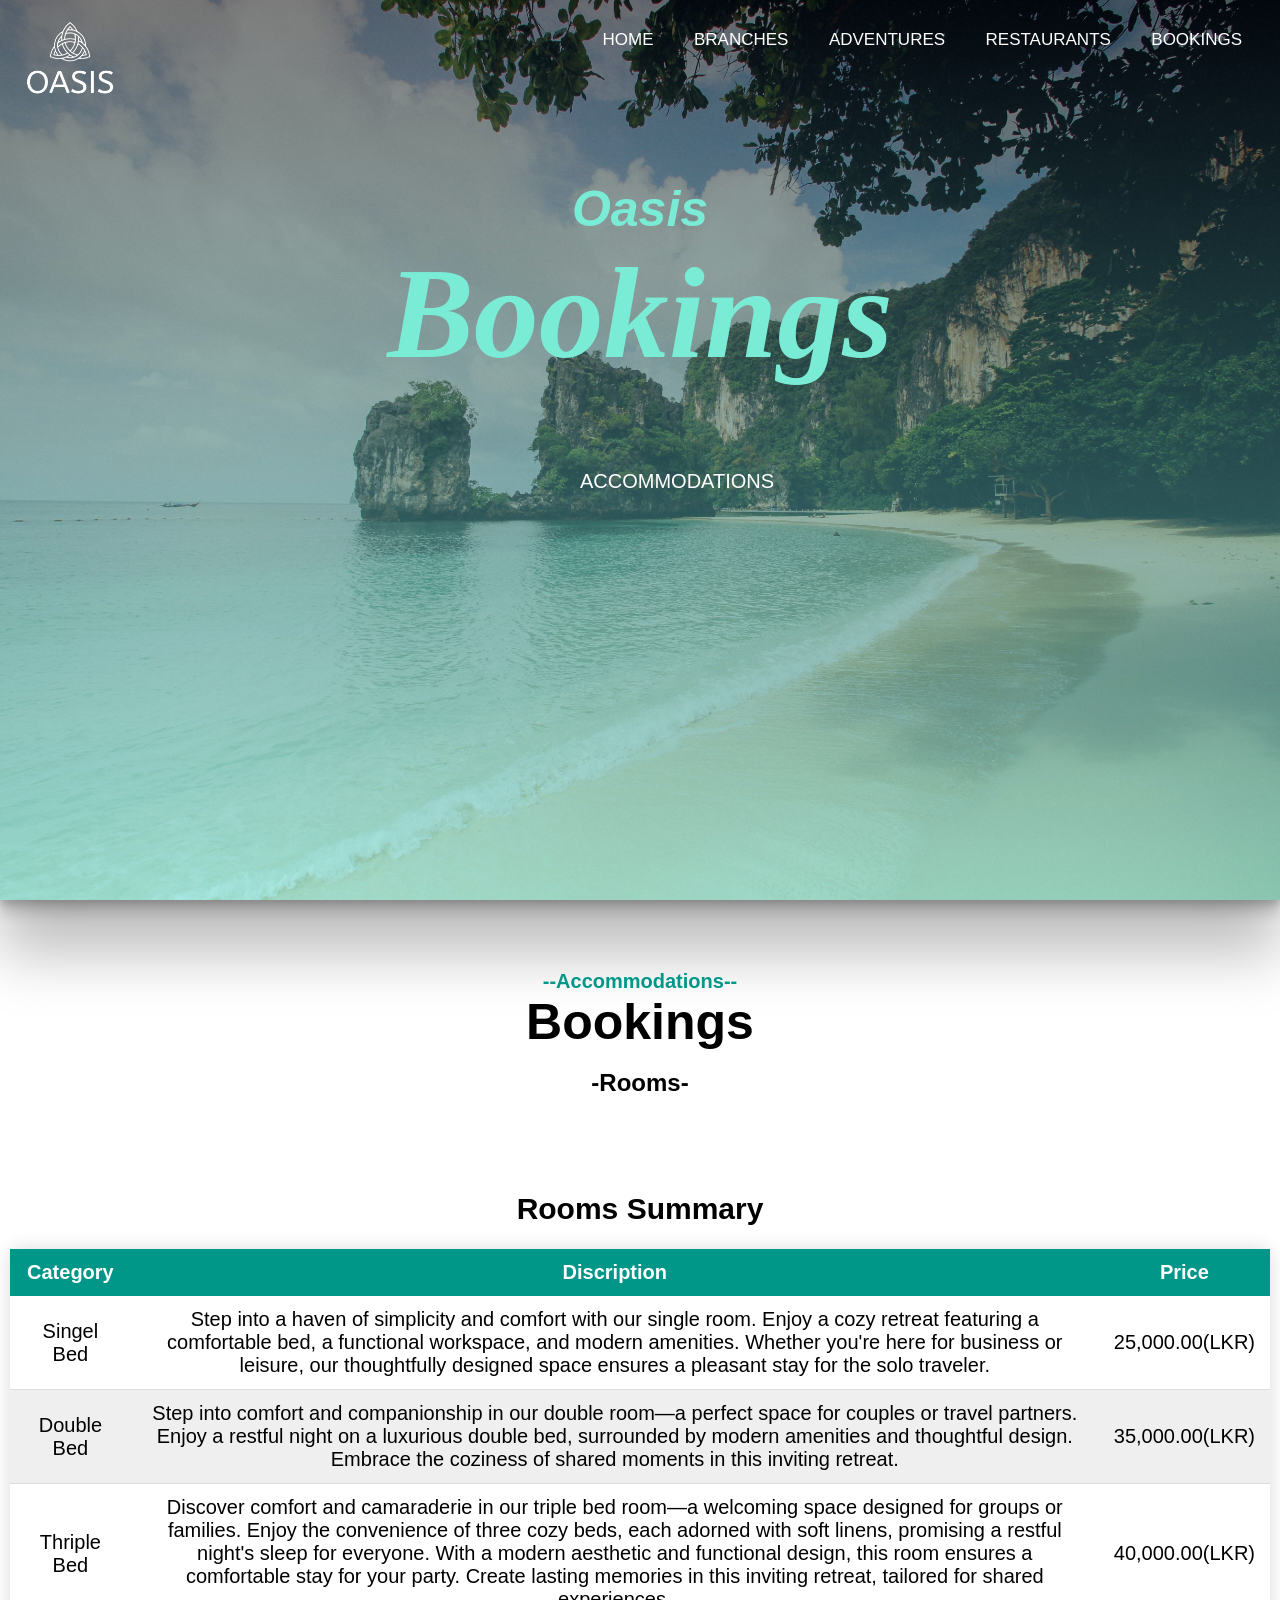
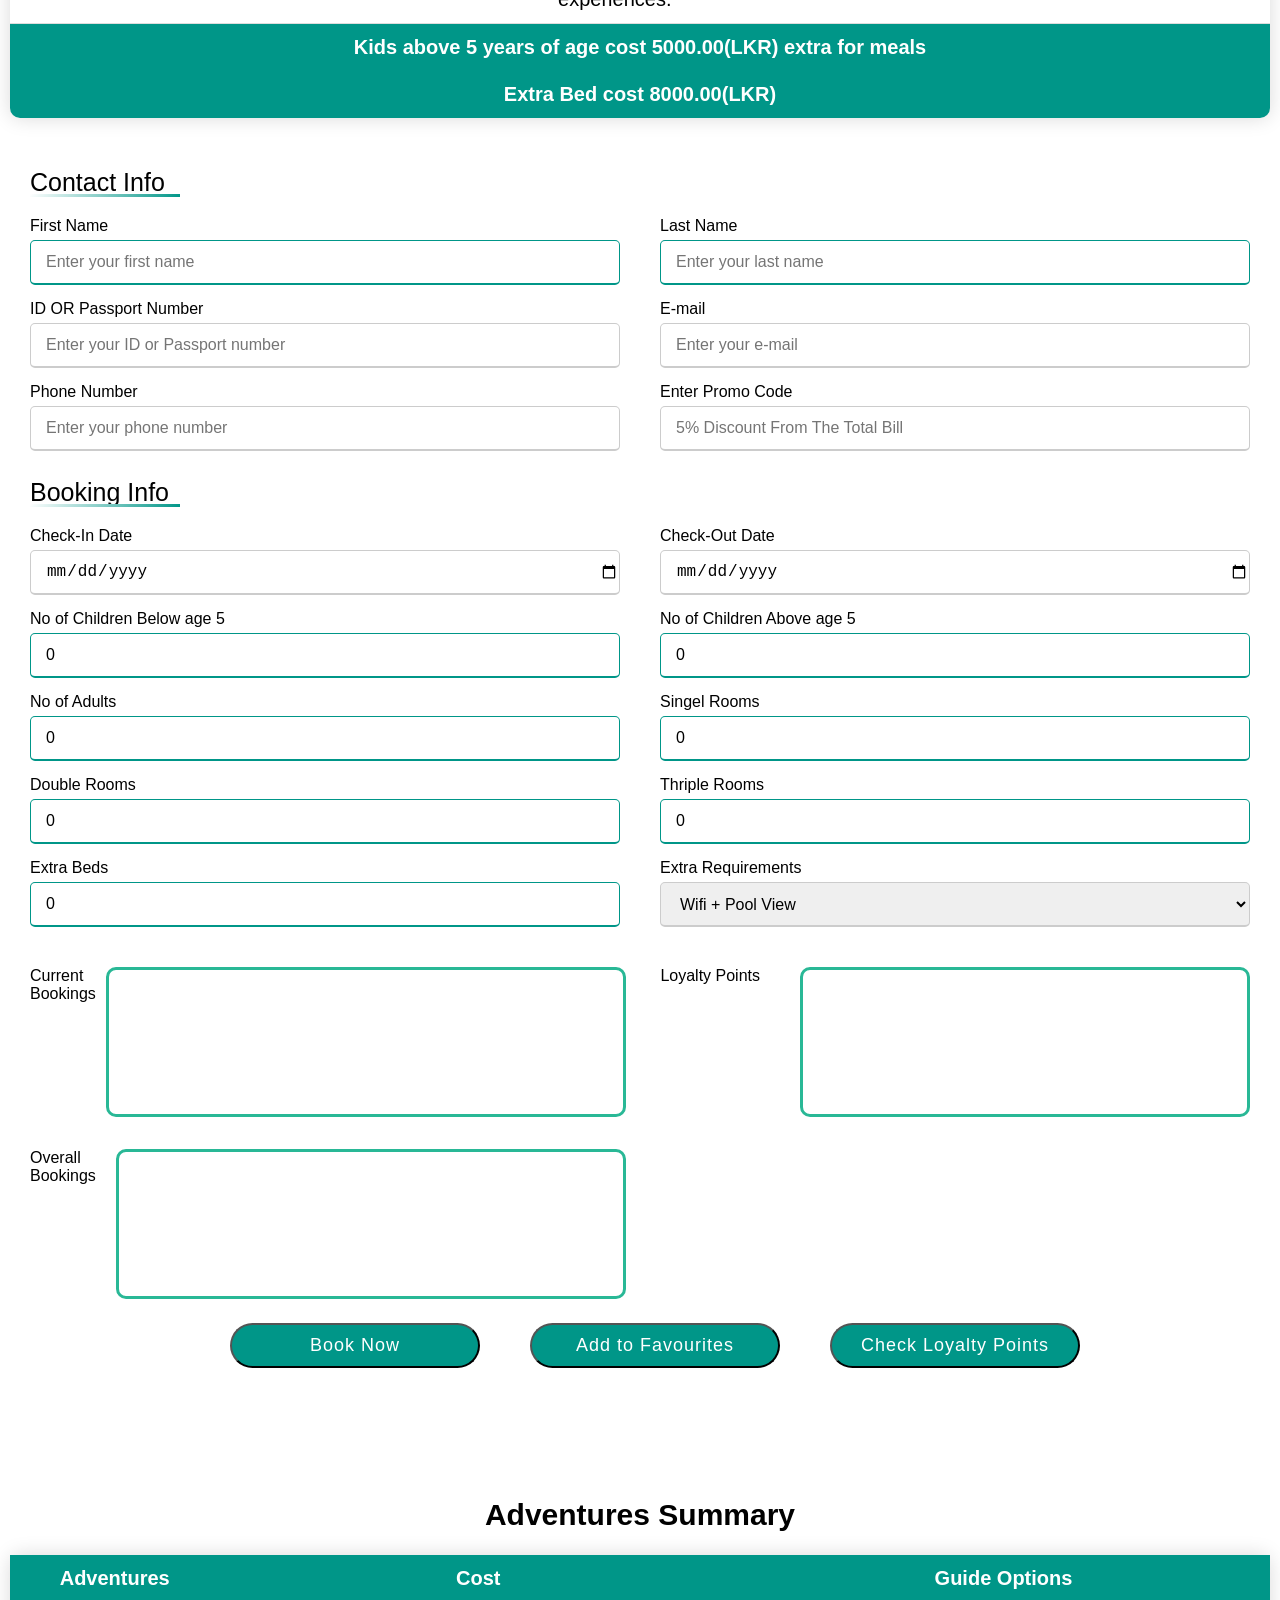
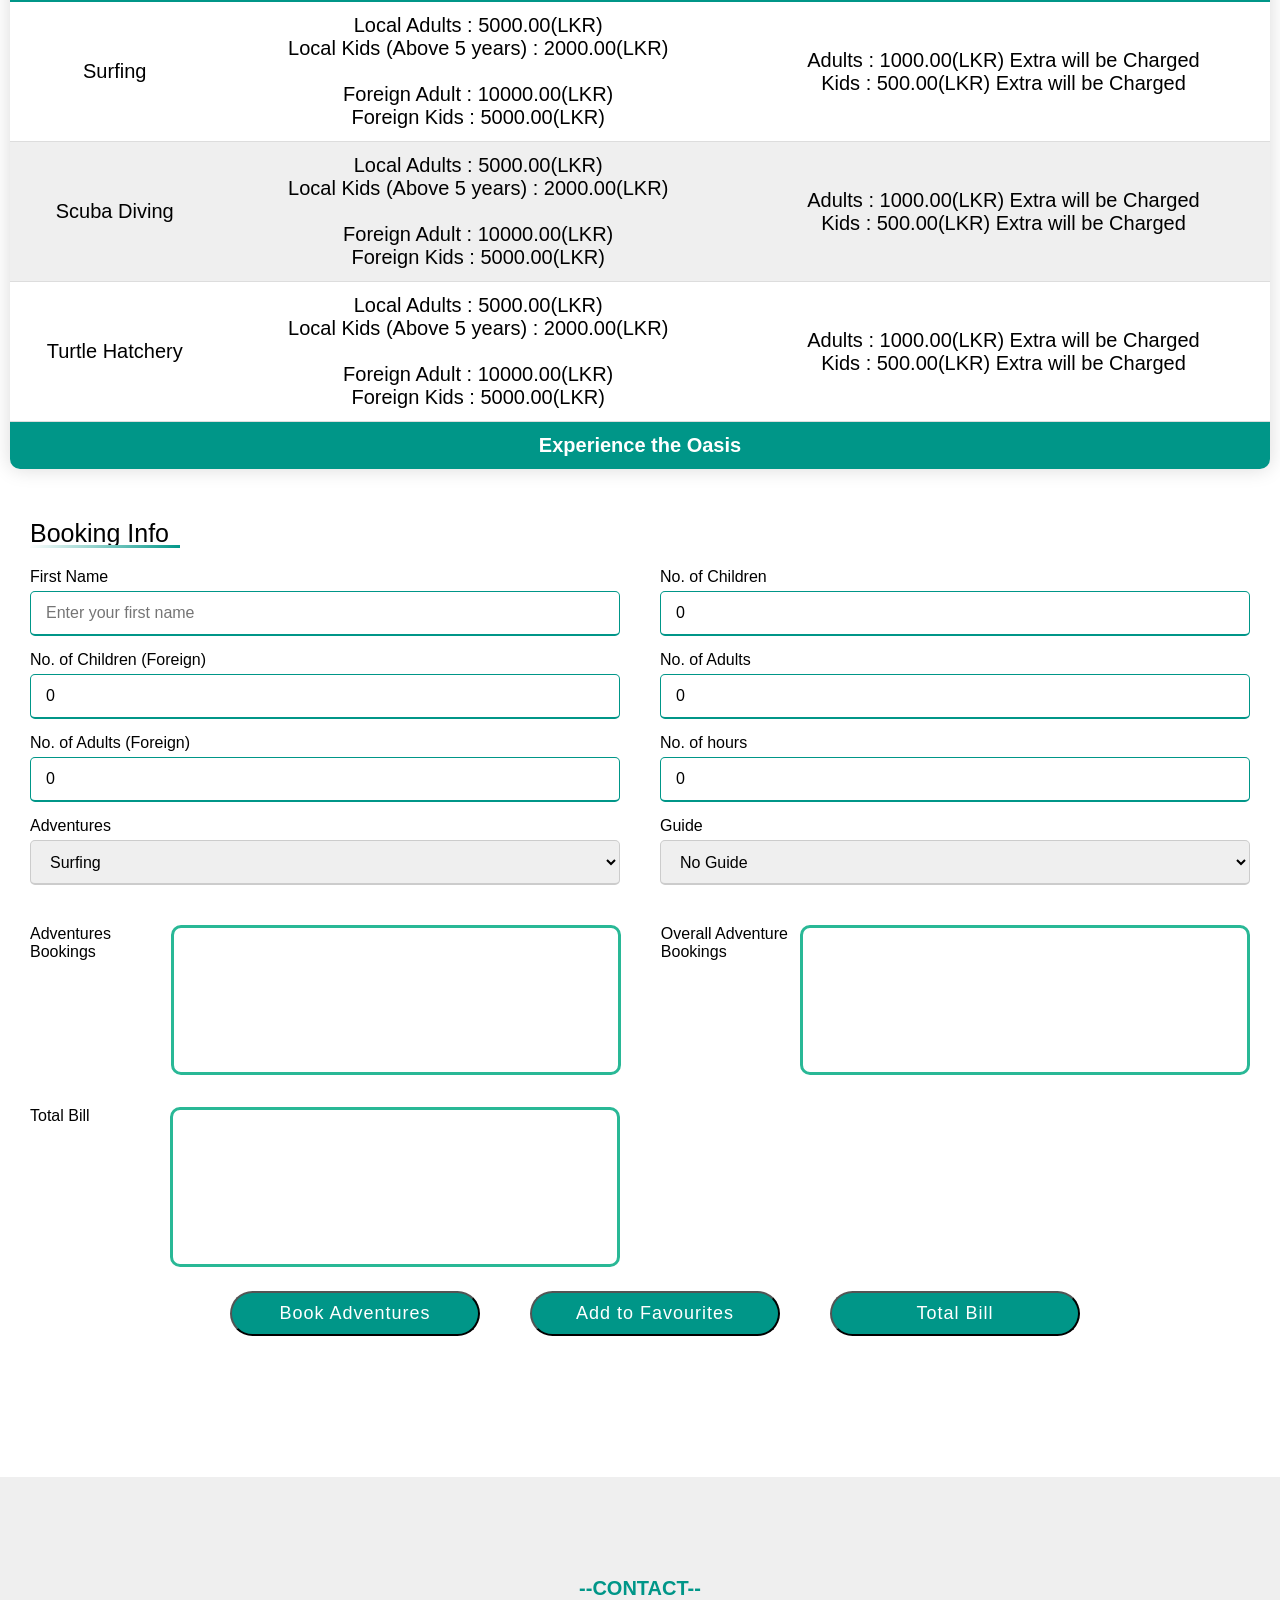
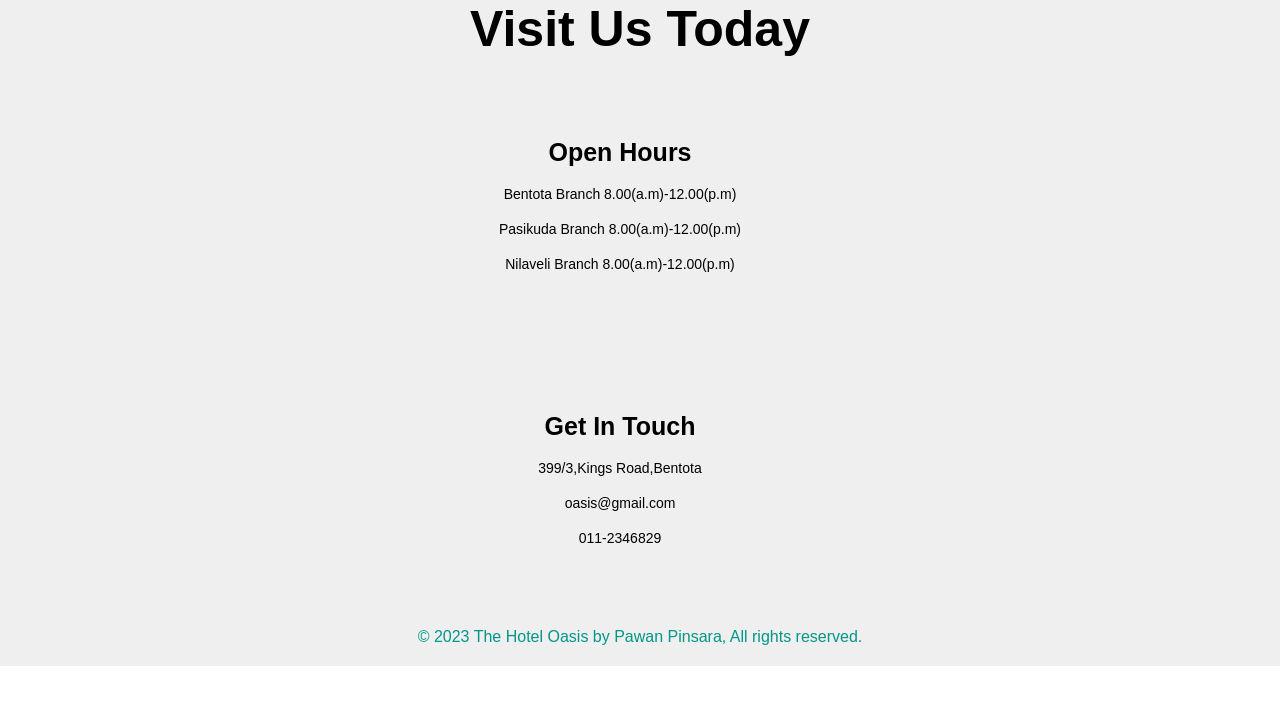
<file: Bookings.html>
<!DOCTYPE html>
<html lang="en" dir="lyr">
    <head>
        <meta charset="utf-8">
        <title>Oasis Hotel & Resort</title>
        <meta name="viewport" content="width=device-width, initial-scale=1.0">
        <link rel="stylesheet" href="styles/home.css">
        <link rel="icon" href="logotab/tablogo.png">
        <script src="main.js" defer></script>
    </head>
    <body>
        <section id="bannerbk">
            <nav id="upper">
                <input type="checkbox" id="check">
                <label for="check" class="checkbtn">
                    <i class="menu-icon">&#9776</i>
                </label>
                <img src="logo/whitenormal.png" alt="logo" height="100px" width="100px">
                <ul>
                    <li><a href="index.html">Home</a></li>
                    <li><a href="Braches.html">Branches</a></li>
                    <li><a href="Adventures.html">Adventures</a></li>
                    <li><a href="Resturents.html">Restaurants</a></li>
                    <li><a class="active" href="Bookings.html">Bookings</a></li>
                </ul>
            </nav>
            <div class="hometext">
                <h3>Oasis</h3>
                <h1>Bookings</h1>
                <div class="hometextbtn">
                    <a href="#ex"><span>Accommodations</span></a>
                </div>
            </div>
        </section>

        <!--Inpage quicklink-->
        <div id="ex"></div>
        <!--Inpage quicklink-->

        <section id="booking">
            <div class="booking-text">
                <p>--Accommodations--</p>
                <h1>Bookings</h1><br>
                <h2>-Rooms-</h2>
            </div>
            <table class="tablebr">
                <caption>
                    <h1>Rooms Summary</h1><br>
                </caption>
                <thead>
                    <tr>
                        <th>Category</th>
                        <th>Discription</th>
                        <th>Price </th>
                    </tr>
                </thead>
                <tbody>
                    <tr>
                        <td>Singel Bed</th>
                        <td>Step into a haven of simplicity and comfort with our single room. Enjoy a cozy retreat featuring a comfortable bed, a functional workspace, and modern amenities. Whether you're here for business or leisure, our thoughtfully designed space ensures a pleasant stay for the solo traveler.</td>
                        <td>25,000.00(LKR)</td>
                    </tr>
                    <tr>
                        <td>Double Bed</td>
                        <td>Step into comfort and companionship in our double room—a perfect space for couples or travel partners. Enjoy a restful night on a luxurious double bed, surrounded by modern amenities and thoughtful design. Embrace the coziness of shared moments in this inviting retreat.</td>
                        <td>35,000.00(LKR)</td>
                    </tr>
                    <tr>
                        <td>Thriple Bed</td>
                        <td>Discover comfort and camaraderie in our triple bed room—a welcoming space designed for groups or families. Enjoy the convenience of three cozy beds, each adorned with soft linens, promising a restful night's sleep for everyone. With a modern aesthetic and functional design, this room ensures a comfortable stay for your party. Create lasting memories in this inviting retreat, tailored for shared experiences.</td>
                        <td>40,000.00(LKR)</td>
                    </tr>
                </tbody>
                <tfoot>
                    <tr>
                        <td colspan="3">Kids above 5 years of age cost 5000.00(LKR) extra for meals</td>
                    </tr>
                    <tr>
                        <td colspan="3">Extra Bed cost 8000.00(LKR)</td>
                    </tr>
                </tfoot>
            </table>
            <section class="input">
                <div class="title">Contact Info</div>
                <form action="#">
                    <div class="user-details">
                        <div class="input-box">
                            <span class="details">First Name</span>
                            <input type="text" id="firstName" placeholder="Enter your first name">
                        </div>
                        <div class="input-box">
                            <span class="details">Last Name</span>
                            <input type="text" id="lastName" placeholder="Enter your last name">
                        </div>
                        <div class="input-box">
                            <span class="details">ID OR Passport Number</span>
                            <input type="text" id="idNum" placeholder="Enter your ID or Passport number" required>
                        </div>
                        <div class="input-box">
                            <span class="details">E-mail</span>
                            <input type="email" id="emailId" placeholder="Enter your e-mail" required>
                        </div>
                        <div class="input-box">
                            <span class="details">Phone Number</span>
                            <input type="number" id="phoneNumber" placeholder="Enter your phone number" required>
                        </div>
                        <div class="input-box">
                            <span class="details">Enter Promo Code</span>
                            <input type="text" id="promoCode" placeholder="5% Discount From The Total Bill" required>
                        </div>
                    </div>
                </form>
                <div class="title">Booking Info</div>
                <form action="#">
                    <div class="user-details">
                        <div class="input-box">
                            <span class="details">Check-In Date</span>
                            <input type="date" id="inDate" required>
                        </div>
                        <div class="input-box">
                            <span class="details">Check-Out Date</span>
                            <input type="date" id="outDate" required>
                        </div>
                        <div class="input-box">
                            <span class="details">No of Children Below age 5</span>
                            <input type="number" id="noKidBe" value="0" placeholder="No of Children Below age 5" required>
                        </div>
                        <div class="input-box">
                            <span class="details">No of Children Above age 5</span>
                            <input type="number" id="noKidAb" value="0" placeholder="No of Children Above age 5" required>
                        </div>
                        <div class="input-box">
                            <span class="details">No of Adults</span>
                            <input type="number" id="noAdults" value="0" placeholder="No of Adults" required>
                        </div>
                        <div class="input-box">
                            <span class="details">Singel Rooms</span>
                            <input type="number" id="noSingel" value="0" placeholder="No of Singel Rooms" required>
                        </div>
                        <div class="input-box">
                            <span class="details">Double Rooms</span>
                            <input type="number" id="noDouble" value="0" placeholder="No of Double Rooms" required>
                        </div>
                        <div class="input-box">
                            <span class="details">Thriple Rooms</span>
                            <input type="number" id="noThriple" value="0" placeholder="No of Thriple Rooms" required>
                        </div>
                        <div class="input-box">
                            <span class="details">Extra Beds</span>
                            <input type="number" id="extraBeds" value="0" placeholder="No of Extra Beds" required>
                        </div>
                        <div class="input-box">
                            <span class="details">Extra Requirements</span>
                            <select class="dropdownlist" name="list" size="1" required>
                                <option id="pool">Wifi + Pool View</option>
                                <option id="garden">Wifi + Garden View</option>
                            </select>
                        </div>
                        <div class="outRoombox">
                            <legend>Current<br> Bookings</legend>
                            <b><p id="outputRoomcurrent"></p></b>
                        </div>
                        <div class="outRoombox">
                            <legend>Loyalty Points</legend>
                            <b><p id="outputRoomloyal"></p></b>
                        </div>
                        <div class="outRoombox">        
                            <legend>Overall<br> Bookings</legend>
                            <b><p id="outputRoomover"></p></b>
                        </div>  
                    </div>
                    <div class="book_btn1">
                        <input type="button" id="bookRooms" value="Book Now">
                    </div>
                    <div class="book_btn2">
                        <input type="submit" id="addFavouritesroom" value="Add to Favourites">
                    </div>
                    <div class="book_btn3">
                        <input type="button" id="checkloyal" value="Check Loyalty Points">
                    </div>
                </form>
            </section>
            <div class="advbooking">
            </div>
            <table class="tablebr">
                <caption>
                    <h1>Adventures Summary</h1><br>
                </caption>
                <thead>
                    <tr>
                        <th>Adventures</th>
                        <th>Cost</th>
                        <th>Guide Options </th>
                    </tr>
                </thead>
                <tbody>
                    <tr>
                        <td>Surfing</td>
                        <td>Local Adults : 5000.00(LKR) <br>
                            Local Kids (Above 5 years) : 2000.00(LKR)<br><br>
                            Foreign Adult : 10000.00(LKR)<br>
                            Foreign Kids : 5000.00(LKR)
                        </td>
                        <td>Adults : 1000.00(LKR) Extra will be Charged<br>
                            Kids : 500.00(LKR) Extra will be Charged
                        </td>
                    </tr>
                    <tr>
                        <td>Scuba Diving</td>
                        <td>Local Adults : 5000.00(LKR) <br>
                            Local Kids (Above 5 years) : 2000.00(LKR)<br><br>
                            Foreign Adult : 10000.00(LKR)<br>
                            Foreign Kids : 5000.00(LKR)</td>
                        <td>
                            Adults : 1000.00(LKR) Extra will be Charged<br>
                            Kids : 500.00(LKR) Extra will be Charged
                        </td>
                    </tr>
                    <tr>
                        <td>Turtle Hatchery</td>
                        <td>Local Adults : 5000.00(LKR) <br>
                            Local Kids (Above 5 years) : 2000.00(LKR)<br><br>
                            Foreign Adult : 10000.00(LKR)<br>
                            Foreign Kids : 5000.00(LKR)</td>
                        <td>Adults : 1000.00(LKR) Extra will be Charged<br>
                            Kids : 500.00(LKR) Extra will be Charged</td></td>
                    </tr>
                </tbody>
                <tfoot>
                    <tr>
                        <td colspan="3">Experience the Oasis</td>
                    </tr>
                </tfoot>
            </table>
            <section class="input">
                <div class="title">Booking Info</div>
                <form action="#">
                    <div class="user-details">
                        <div class="input-box">
                            <span class="details">First Name</span>
                            <input type="text" id="firstName1" placeholder="Enter your first name">
                        </div>
                        <div class="input-box">
                            <span class="details">No. of Children</span>
                            <input type="number" id="noKid" value="0" placeholder="Number of Children" required>
                        </div>
                        <div class="input-box">
                            <span class="details">No. of Children (Foreign)</span>
                            <input type="number" id="noKidfor" value="0" placeholder="Number of Children" required>
                        </div>
                        <div class="input-box">
                            <span class="details">No. of Adults</span>
                            <input type="number" id="noAdult" value="0" placeholder="Number of Adults" required>
                        </div>
                        <div class="input-box">
                            <span class="details">No. of Adults (Foreign)</span>
                            <input type="number" id="noAdultfor" value="0"1 placeholder="Number of Adults" required>
                        </div>

                        <div class="input-box">
                            <span class="details">No. of hours</span>
                            <input type="number" id="hour" value="0"1 placeholder="Number of hours" required>
                        </div>

                        <div class="input-box">
                            <span class="details">Adventures</span>
                            <select class="dropdownlist" name="list" size="1"  id="advType" required>
                                <option id="surfing">Surfing</option>
                                <option id="scubadiving">Scuba Diving</option>
                                <option id="turtel">Turtle Hatchery</option>
                            </select>
                        </div>
                        <div class="input-box">
                            <span class="details">Guide</span>
                            <select class="dropdownlist" name="list" size="1" required id="guide">
                                <option id="noGuide">No Guide</option>
                                <option id="kids">For-Kids</option>
                                <option id="adult">For-Adults</option>
                                <option id="both">For-Adults & Kids</option>
                            </select>
                        </div>
                        <div class="outRoombox">
                            <legend>Adventures <br> Bookings</legend>
                            <b><p id="outputAdvbooking"></p></b>
                        </div>
                        <div class="outRoombox">
                            <legend>Overall Adventure<br> Bookings</legend>
                            <b><p id="overallAdv"></p></b>
                        </div>
                        <div class="outRoombox">
                            <legend>Total Bill</legend>
                            <b><p id="outputTotalbooking"></p></b>
                        </div>
                    </div>                   
                </form>
                <div class="book_btn1">
                    <input type="submit" id="bookAdventures" value="Book Adventures">
                </div> 
                <div class="book_btn2">
                    <input type="submit" id="addFavouritesadv" value="Add to Favourites">
                </div>
                <div class="book_btn3">
                    <input type="submit" id="totalBill" value="Total Bill">
                </div>
            </section>
        </section><br><br>
        <section id="footer">
            <div class="footer-text">
                <p>--CONTACT--</p>
                <h1>Visit Us Today</h1>
            </div>
            <div class="footer-row">
                <div class="footer-left">
                    <h1>Open Hours</h1>
                    <p>Bentota Branch  8.00(a.m)-12.00(p.m)</p>
                    <p>Pasikuda Branch  8.00(a.m)-12.00(p.m)</p>
                    <p>Nilaveli Branch  8.00(a.m)-12.00(p.m)</p>
                </div>
                <div class="footer-right">
                    <h1>Get In Touch</h1>
                    <p>399/3,Kings Road,Bentota</p>
                    <P>oasis@gmail.com</P>
                    <p>011-2346829</p><br>
                </div>
            </div><br><br>
            <div class="copright">
                <span>&copy 2023 The Hotel Oasis by Pawan Pinsara, All rights reserved.</span>
            </div>
            <!--

            References

            banner image- Riccardo (2017) Trees near sea · Free stock photo, Pexels. Available at: https://www.pexels.com/photo/trees-near-sea-573850/.
            
            -->
        </section>
    </body>
</html>
</file>
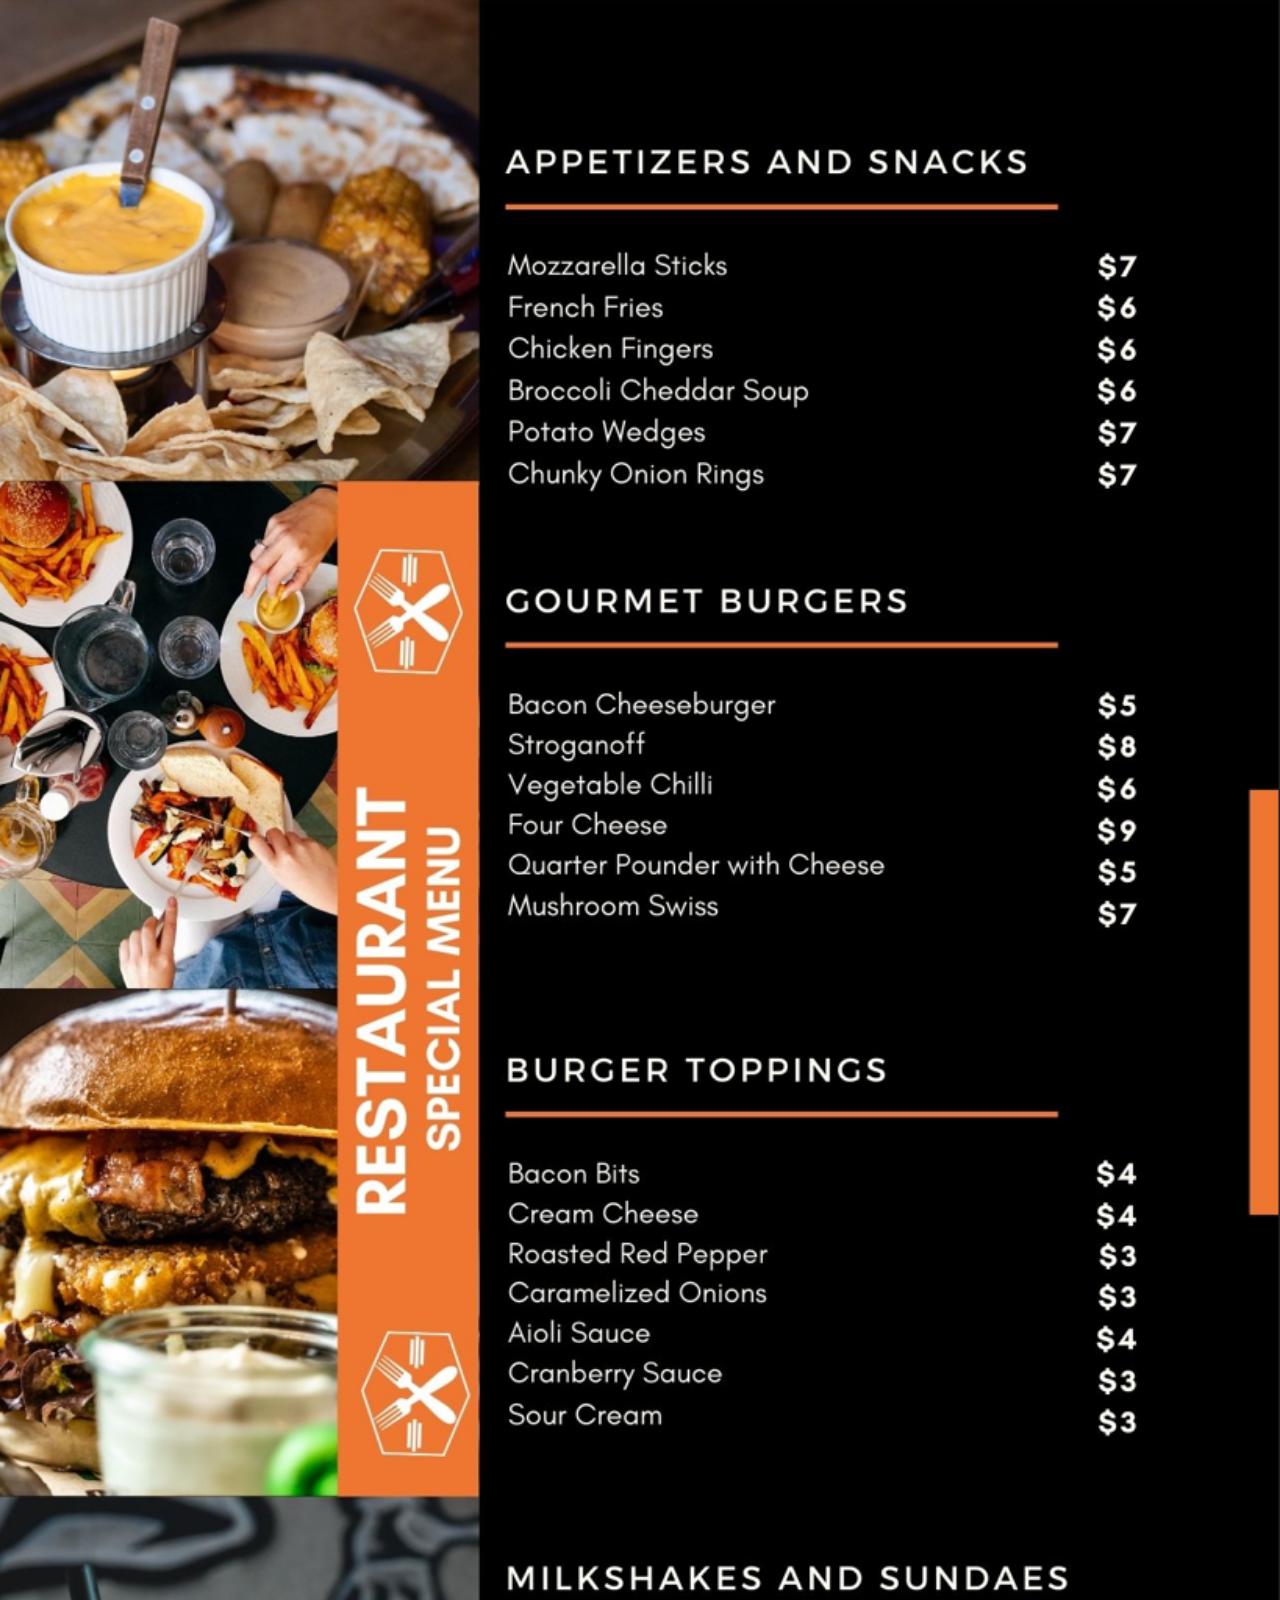
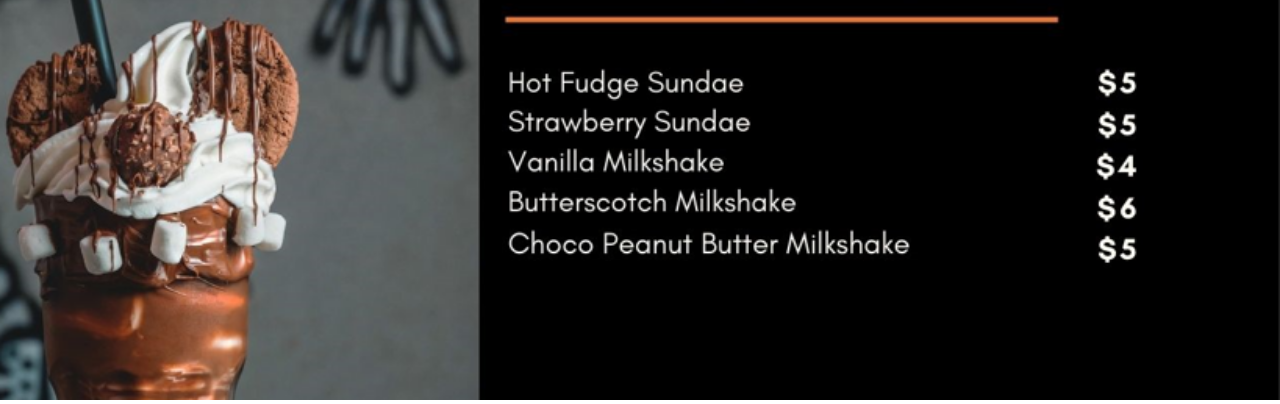
<file: indian.html>
<!DOCTYPE html>
<html lang="en" dir="lyr">
    <head>
        <meta charset="utf-8">
        <title>Oasis Hotel & Resort</title>
        <meta name="viewport" content="width=device-width, initial-scale=1.0">
        <link rel="stylesheet" href="styles/home.css">
        <link rel="icon" href="logotab/tablogo.png">
    </head>
    <body>
        <div class="indianimg">
            <img src="images/Restaurants/Capture1.webp">
        </div>
    </body>
</html>
</file>
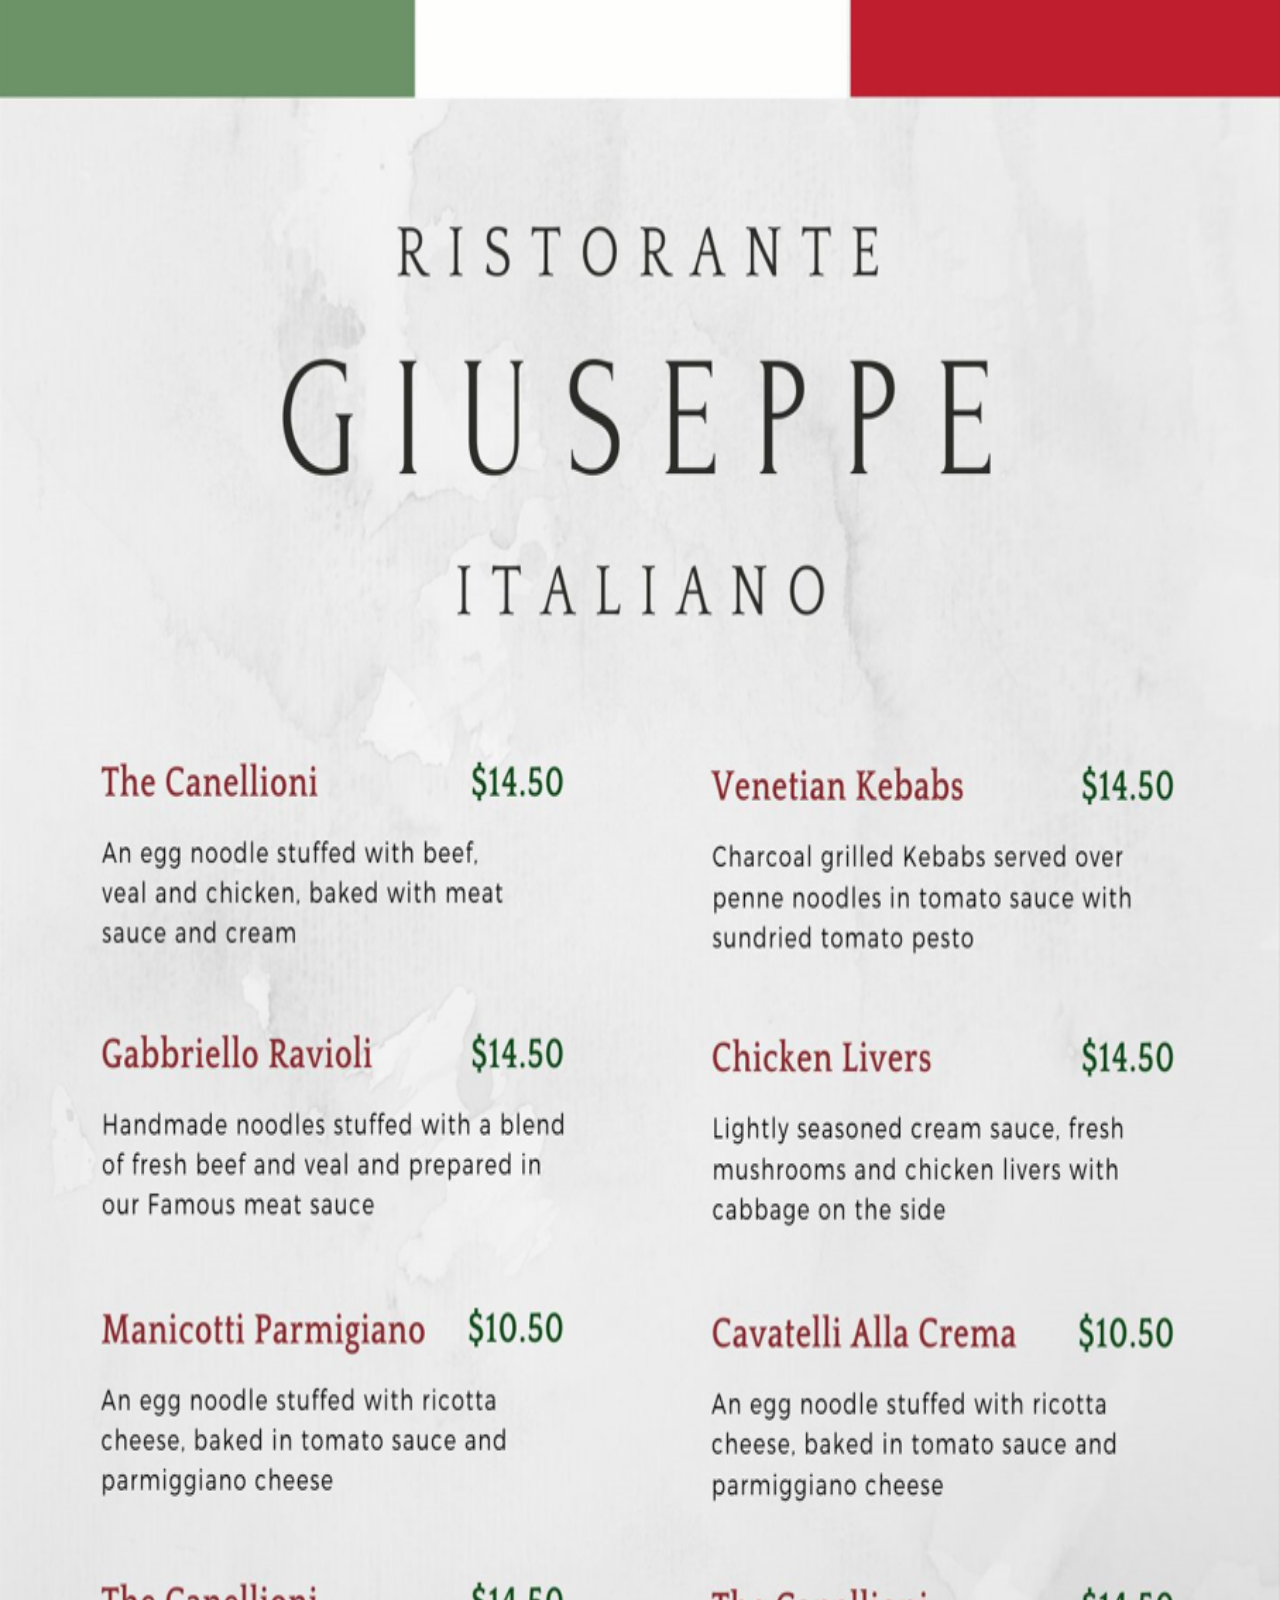
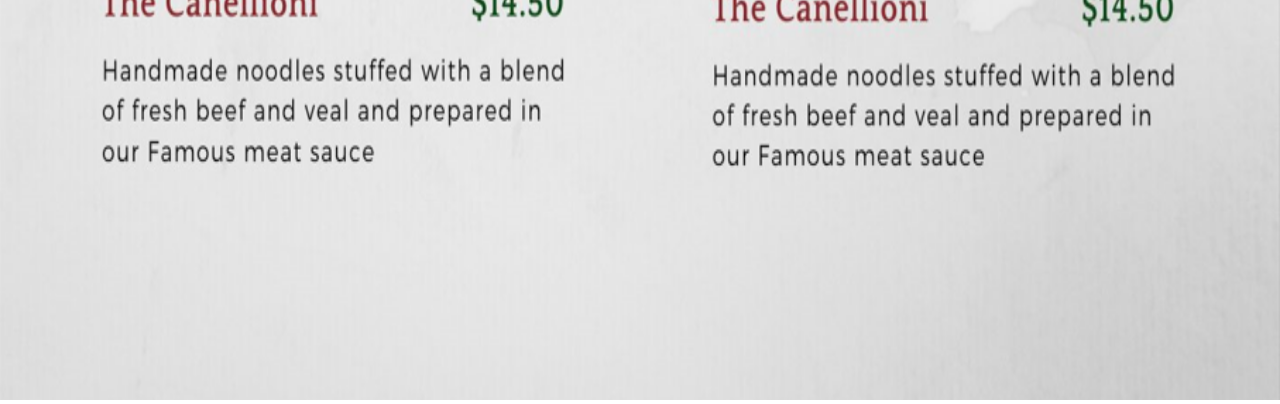
<file: italian.html>
<!DOCTYPE html>
<html lang="en" dir="lyr">
    <head>
        <meta charset="utf-8">
        <title>Oasis Hotel & Resort</title>
        <meta name="viewport" content="width=device-width, initial-scale=1.0">
        <link rel="stylesheet" href="styles/home.css">
        <link rel="icon" href="logotab/tablogo.png">
    </head>
    <body>
        <div class="italianimg">
            <img src="images/Restaurants/Capture.webp">
        </div>
    </body>
</html>
</file>
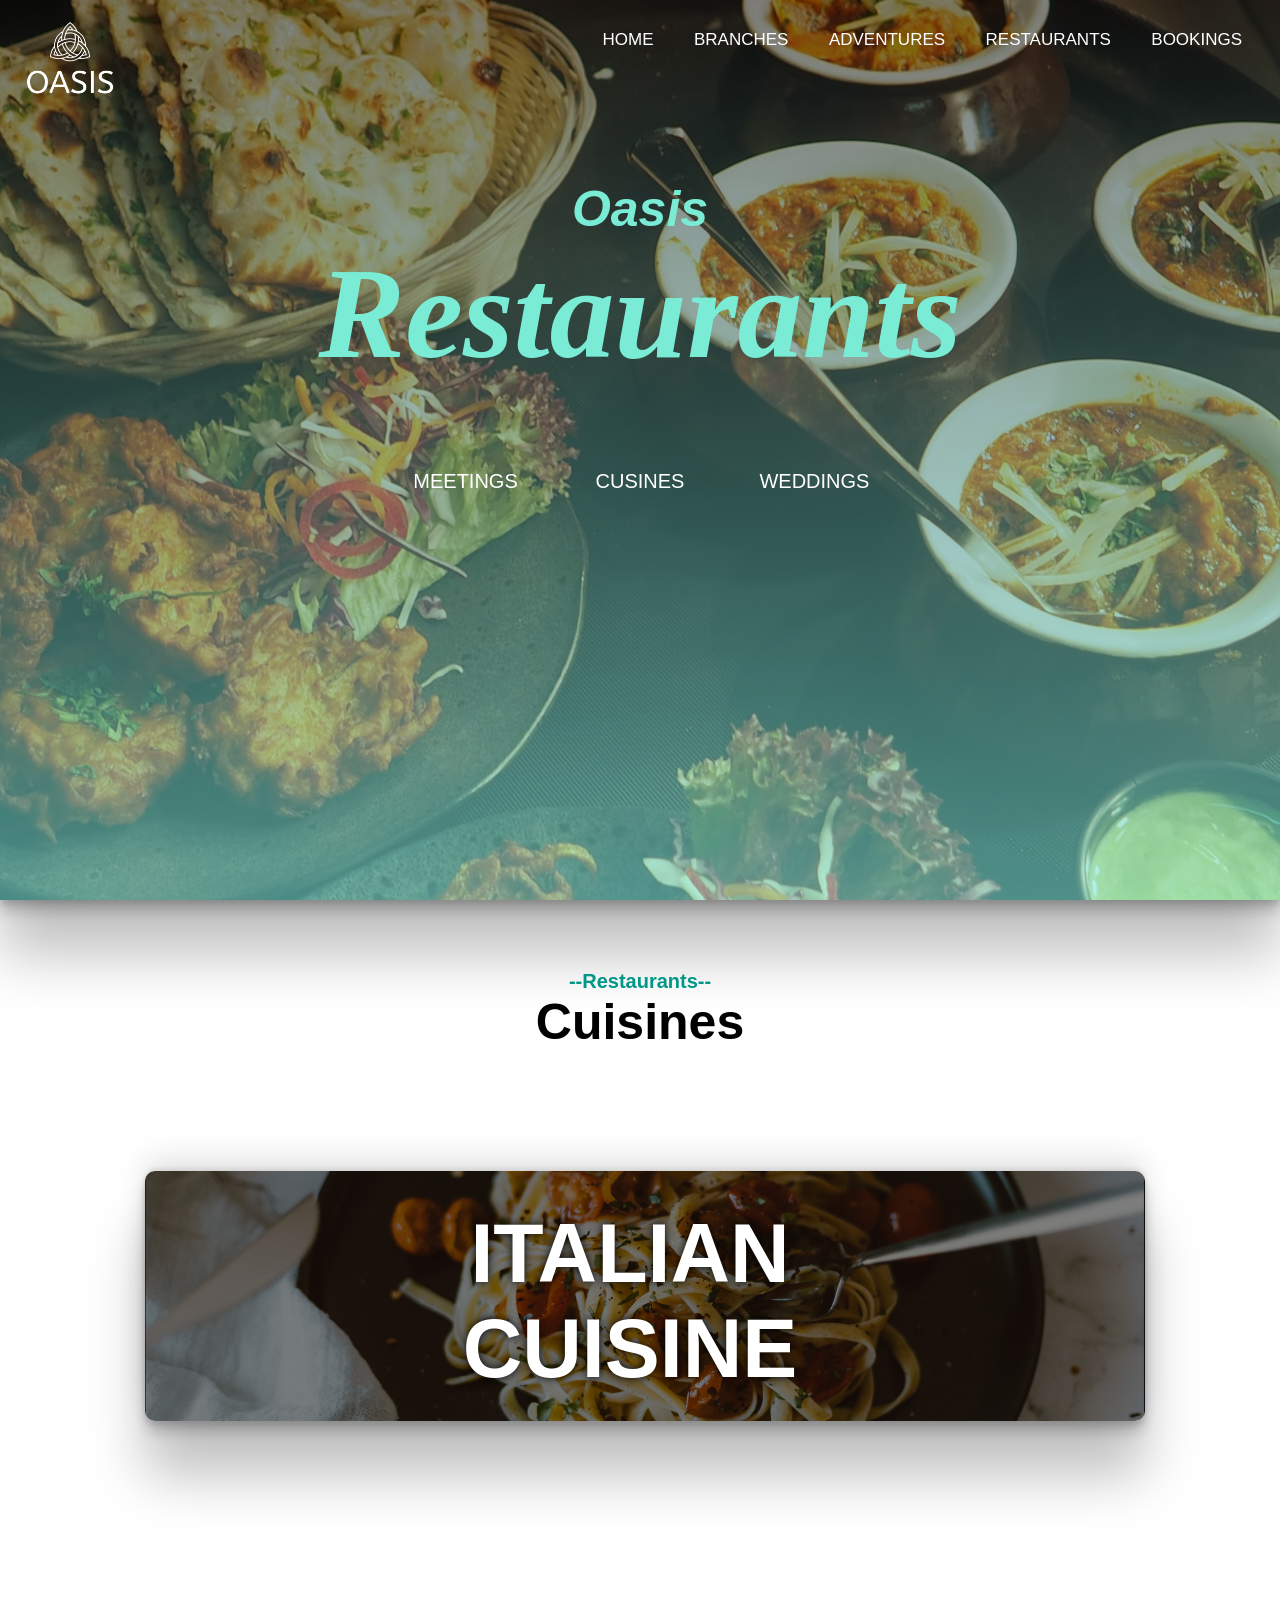
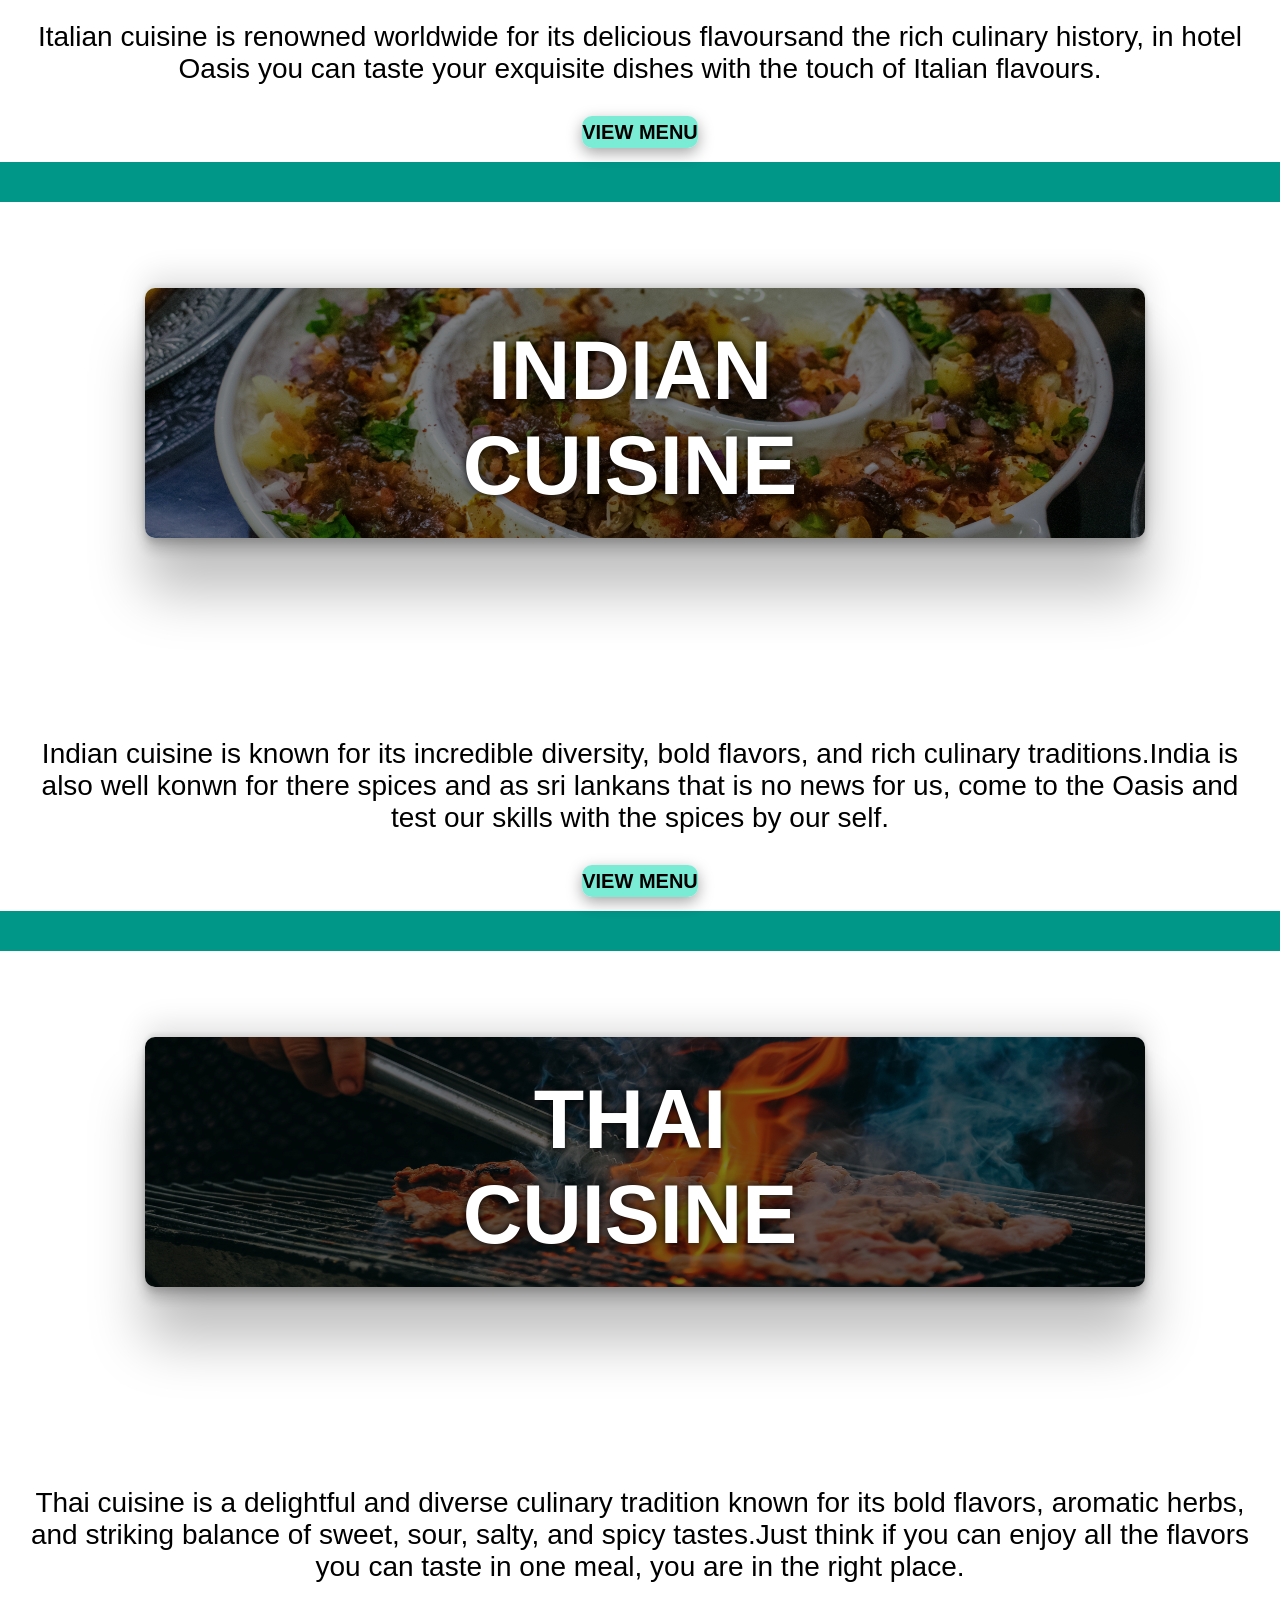
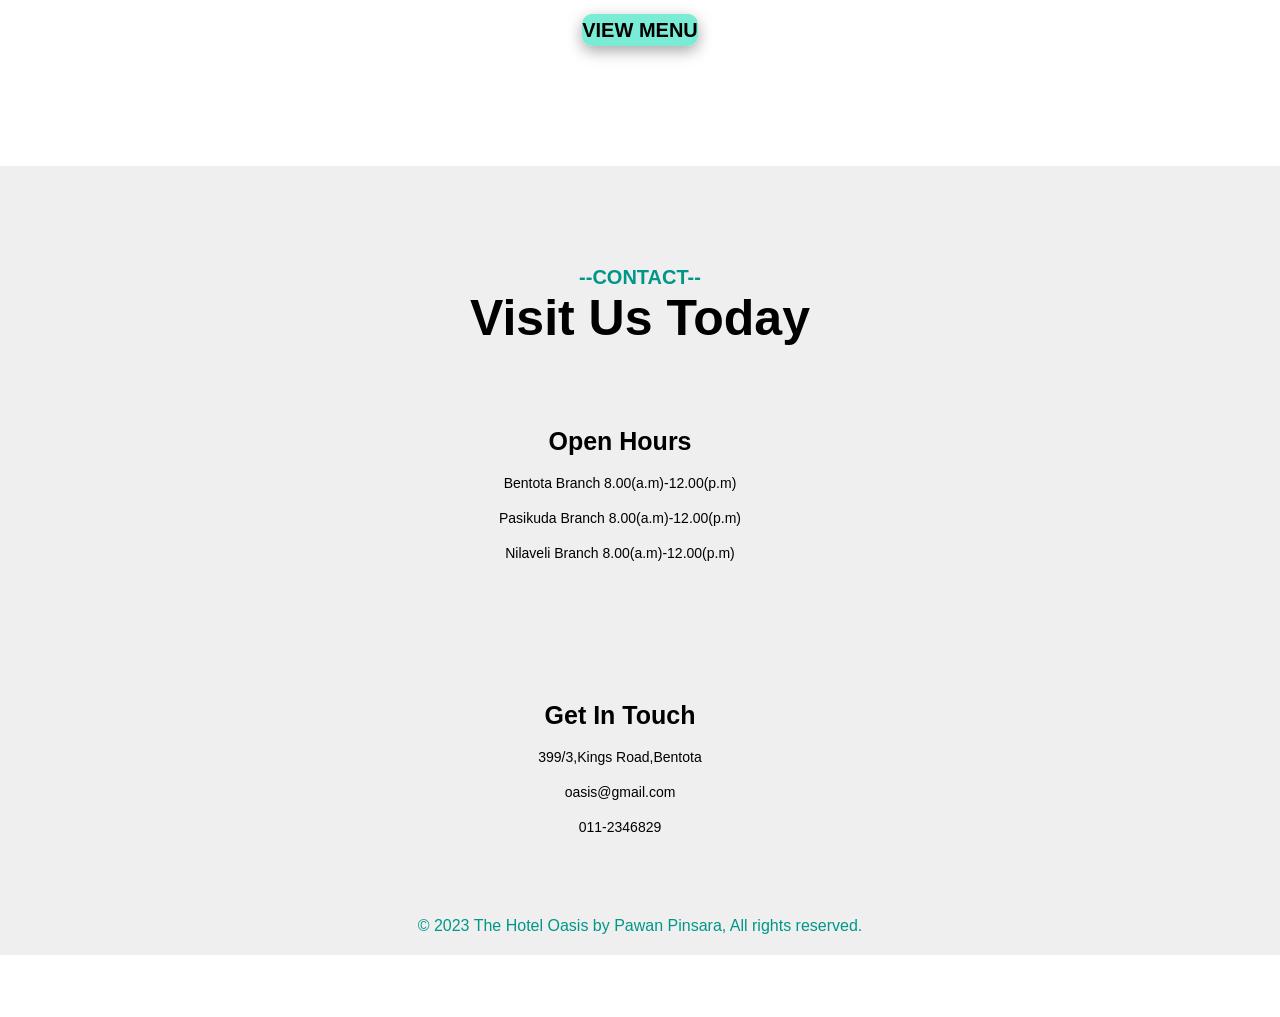
<file: Resturents.html>
<!DOCTYPE html>
<html lang="en" dir="lyr">
    <head>
        <meta charset="utf-8">
        <title>Oasis Hotel & Resort</title>
        <meta name="viewport" content="width=device-width, initial-scale=1.0">
        <link rel="stylesheet" href="styles/home.css">
        <link rel="icon" href="logotab/tablogo.png">
    </head>
    <body>
        <section id="bannerrs">
            <nav id="upper">
                <input type="checkbox" id="check">
                <label for="check" class="checkbtn">
                    <i class="menu-icon">&#9776</i>
                </label>
                <img src="logo/whitenormal.png" alt="logo" height="100px" width="100px">
                <ul>
                    <li><a href="index.html">Home</a></li>
                    <li><a href="Braches.html">Branches</a></li>
                    <li><a href="Adventures.html">Adventures</a></li>
                    <li><a class="active" href="Resturents.html">Restaurants</a></li>
                    <li><a href="Bookings.html">Bookings</a></li>
                </ul>
            </nav>
            <div class="hometext">
                <h3>Oasis</h3>
                <h1>Restaurants</h1>
                <div class="hometextbtn">
                    <a href="meetings.html"><span>Meetings</span></a>
                    <a href="#ex"><span>Cusines</span></a>
                    <a href="weddings.html"><span>Weddings</span></a>
                </div>
            </div>
        </section>


        <!--Inpage quicklink-->
        <div id="ex"></div>
        <!--Inpage quicklink-->


        <section id="about-Restaurants">
            <div class="about-Restaurants-text">
                <p>--Restaurants--</p>
                <h1>Cuisines</h1>
            </div>
            <!--Details aboyt restayrant cusines-->
            <div class="about-Restaurants-box">
                <div class="Restaurants-container">
                    <img src="images/Restaurants/3.webp">
                    <div class="about-Restaurants-head">
                        <h1>Italian Cuisine</h1>
                    </div>
                </div>
                    <div class="all">
                        <p>Italian cuisine is renowned worldwide for its delicious flavoursand the rich culinary history, in hotel Oasis you can taste your exquisite dishes with the touch of Italian flavours.</p><br><br>
                        <a href="italian.html">View Menu</a><br><br>
                    </div>
                <hr>
                <br><br>
                <div class="Restaurants-container">
                    <img src="images/Restaurants/2.webp">
                    <div class="about-Restaurants-head">
                        <h1>Indian Cuisine</h1>
                    </div>
                </div>
                    <div class="all">
                        <p>Indian cuisine is known for its incredible diversity, bold flavors, and rich culinary traditions.India is also well konwn for there spices and as sri lankans that is no news for us, come to the Oasis and test our skills with the spices by our self.</p><br><br>
                        <a href="indian.html">View Menu</a><br><br>
                    </div>
                <hr>
                <br><br>
                <div class="Restaurants-container">
                    <img src="images/Restaurants/1.webp">
                    <div class="about-Restaurants-head">
                        <h1>Thai Cuisine</h1>
                    </div>
                </div>
                    <div class="all">
                        <p>Thai cuisine is a delightful and diverse culinary tradition known for its bold flavors, aromatic herbs, and striking balance of sweet, sour, salty, and spicy tastes.Just think if you can enjoy all the flavors you can taste in one meal, you are in the right place.</p><br><br>
                        <a href="thai.html">View Menu</a><br><br>
                    </div>
                <br><br>
            </div>
        </section>
        <section id="footer">
            <div class="footer-text">
                <p>--CONTACT--</p>
                <h1>Visit Us Today</h1>
            </div>
            <div class="footer-row">
                <div class="footer-left">
                    <h1>Open Hours</h1>
                    <p>Bentota Branch  8.00(a.m)-12.00(p.m)</p>
                    <p>Pasikuda Branch  8.00(a.m)-12.00(p.m)</p>
                    <p>Nilaveli Branch  8.00(a.m)-12.00(p.m)</p>
                </div>
                <div class="footer-right">
                    <h1>Get In Touch</h1>
                    <p>399/3,Kings Road,Bentota</p>
                    <P>oasis@gmail.com</P>
                    <p>011-2346829</p><br>
                </div>
            </div><br><br>
            <div class="copright">
                <span>&copy 2023 The Hotel Oasis by Pawan Pinsara, All rights reserved.</span>
            </div>
            <!--

            References

            banner image- Walrus, C. (2018) White and brown cooked dish on white ceramic bowls · Free Stock photo, Pexels. Available at: https://www.pexels.com/photo/white-and-brown-cooked-dish-on-white-ceramic-bowls-958545/.
            Italian Cuisine- Loiterton, J. (2020) Close-Up shot of a pasta dish on a plate · Free stock photo, Pexels. Available at: https://www.pexels.com/photo/close-up-shot-of-a-pasta-dish-on-a-plate-5507643/.
            Indian Cuisine- Jain, V. (2023) Aloo Chaat served in spiral bowl · Free Stock photo, Pexels. Available at: https://www.pexels.com/photo/aloo-chaat-served-in-spiral-bowl-16171917/.
            Thai Cuisine- An, M. (2018) Close-Up photo of man cooking meat · Free stock photo, Pexels. Available at: https://www.pexels.com/photo/close-up-photo-of-man-cooking-meat-1482803/.

            -->
        </section>
    </body>
</html>
</file>
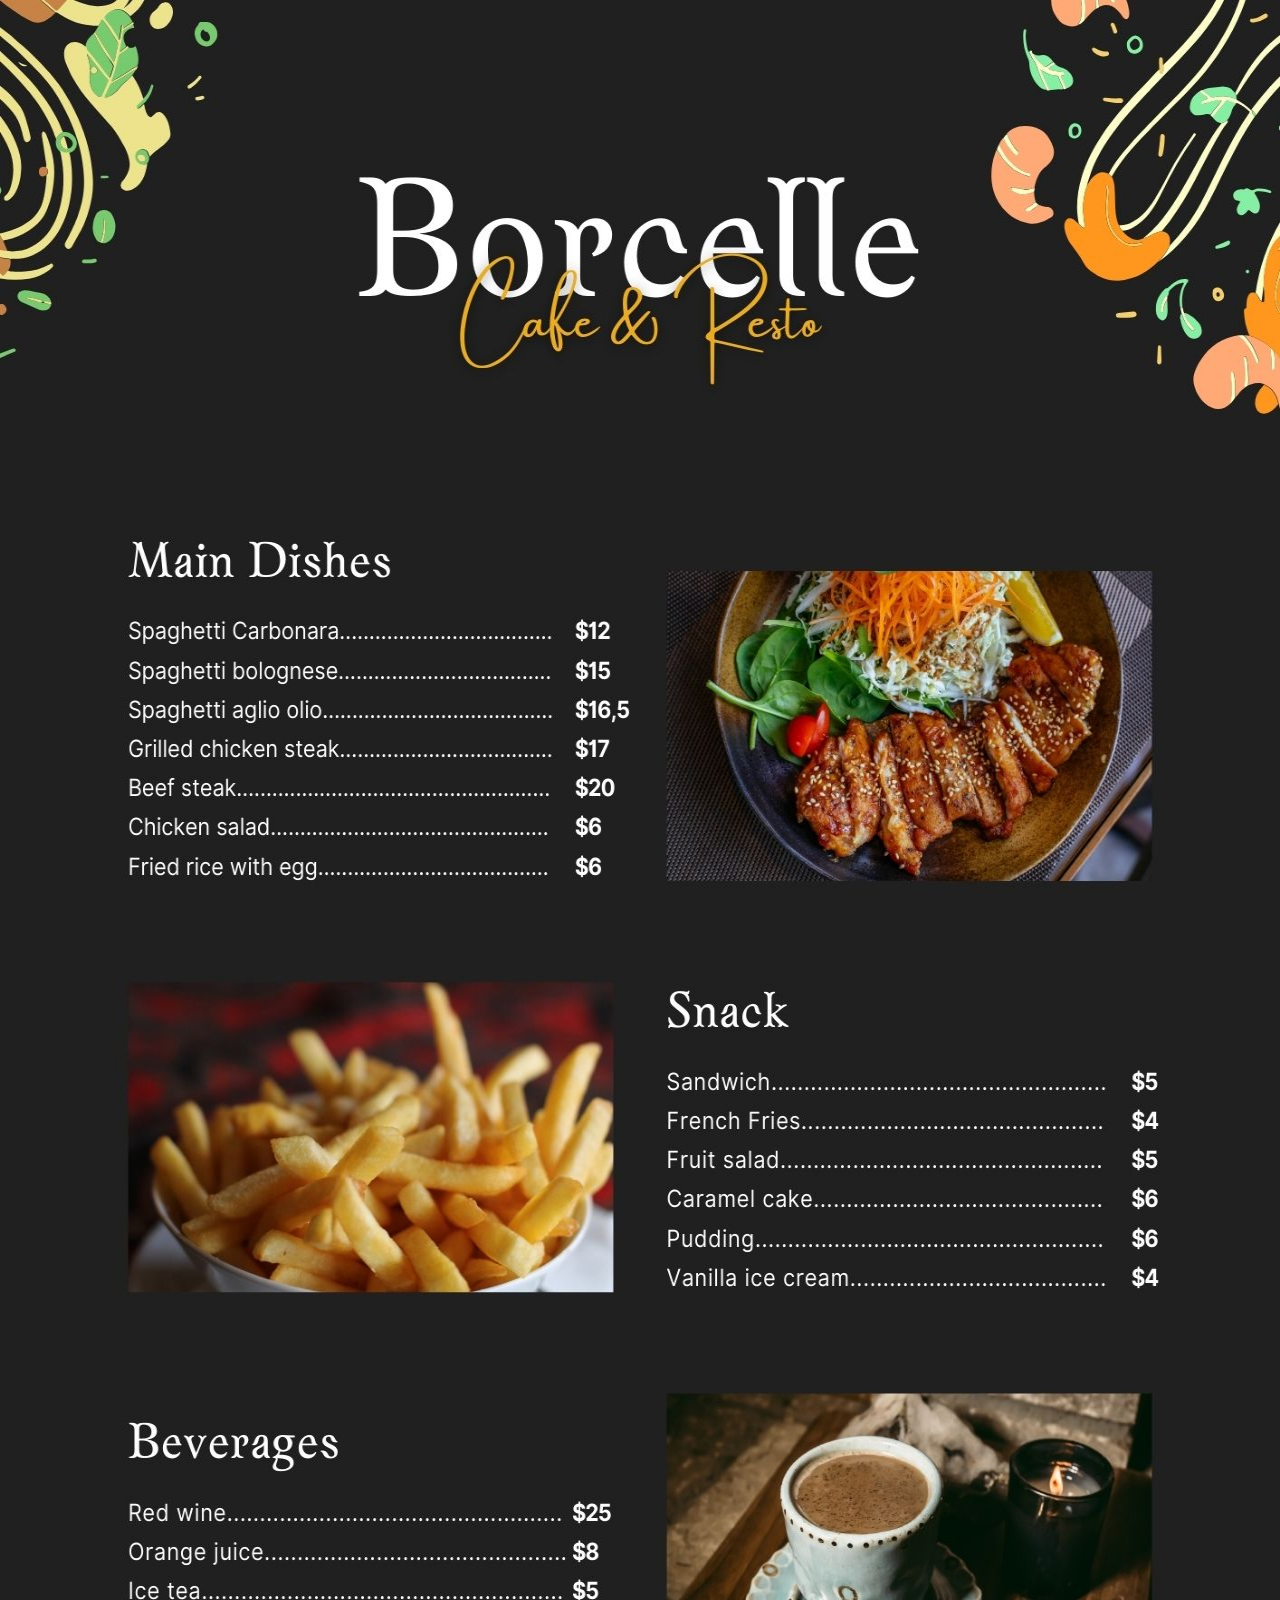
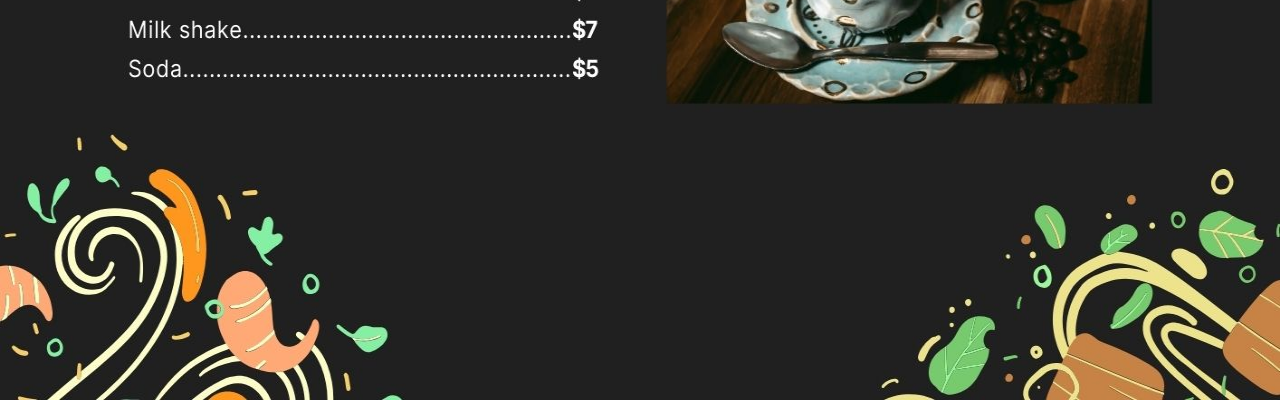
<file: thai.html>
<!DOCTYPE html>
<html lang="en" dir="lyr">
    <head>
        <meta charset="utf-8">
        <title>Oasis Hotel & Resort</title>
        <meta name="viewport" content="width=device-width, initial-scale=1.0">
        <link rel="stylesheet" href="styles/home.css">
        <link rel="icon" href="logotab/tablogo.png">
    </head>
    <body>
        <div class="thaiimg">
            <img src="images/Restaurants/Black Modern List Menu Cafe & Resto Menu.webp">
        </div>
    </body>
</html>
</file>
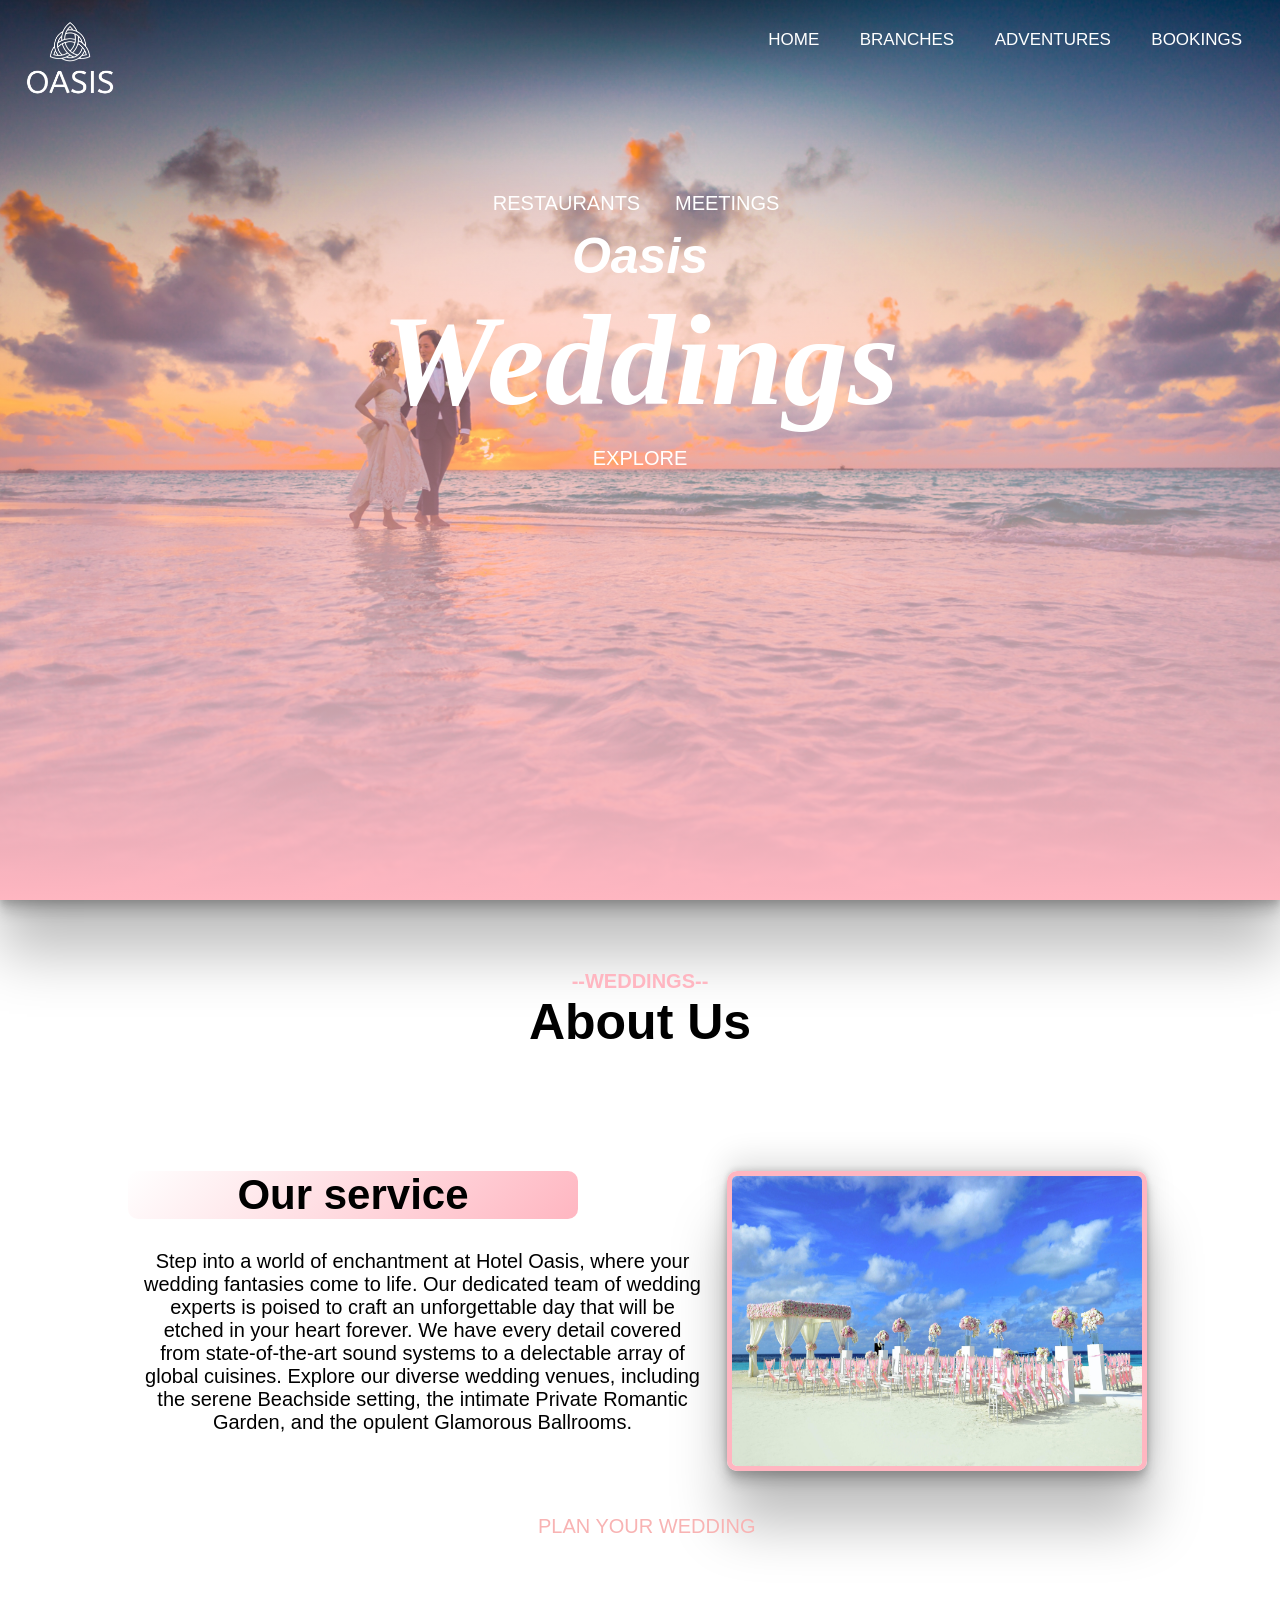
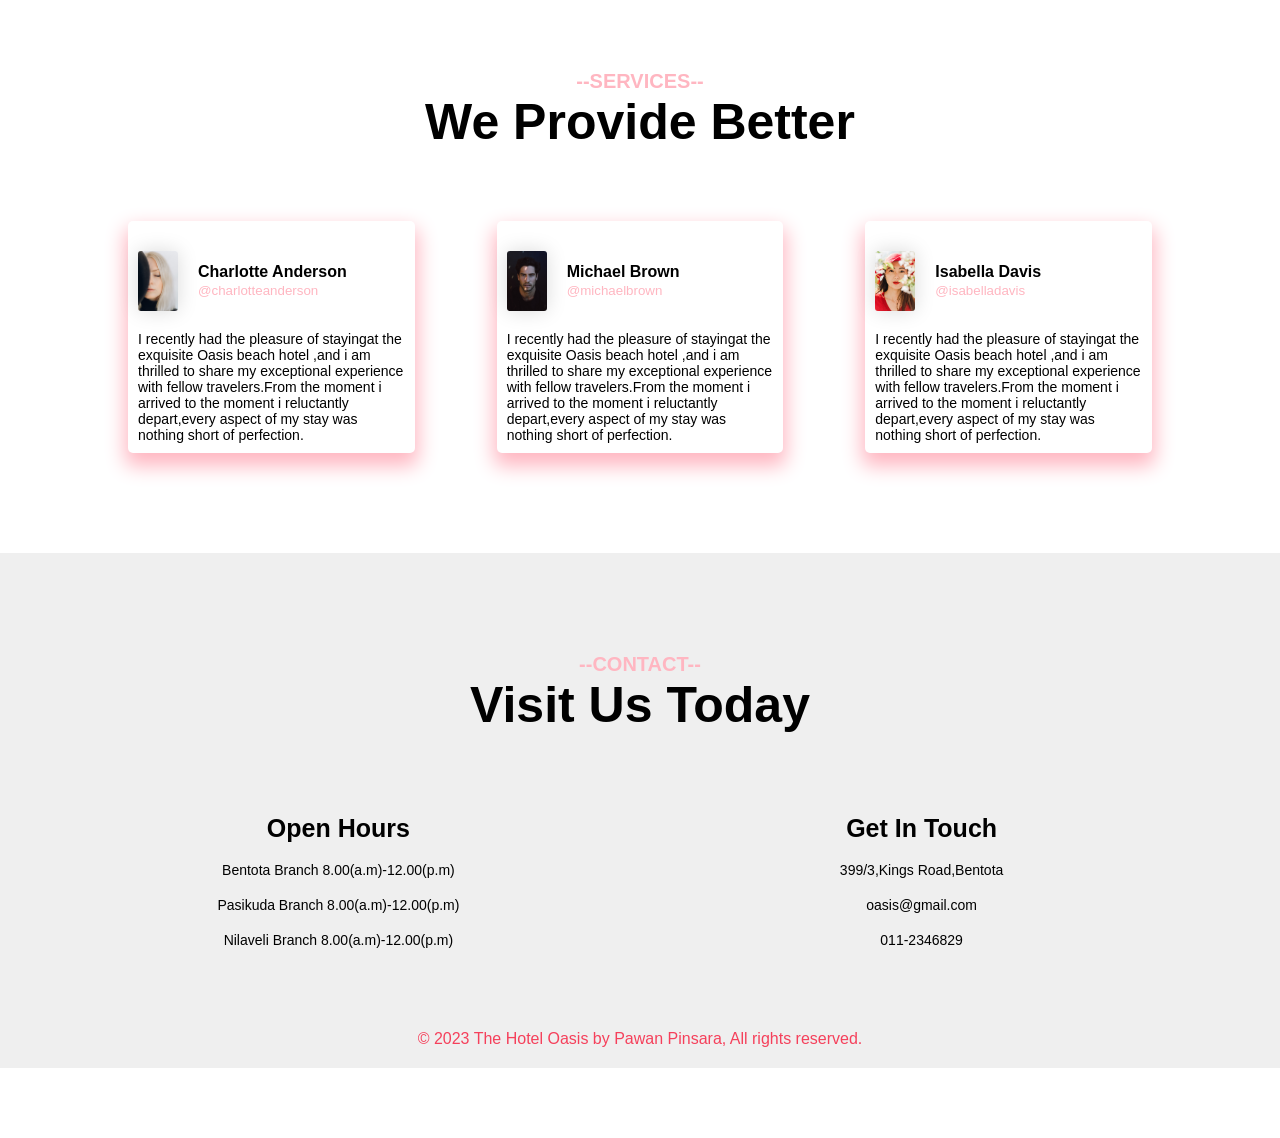
<file: weddings.html>
<!DOCTYPE html>
<html lang="en" dir="lyr">
    <head>
        <meta charset="utf-8">
        <title>Oasis Hotel & Resort</title>
        <meta name="viewport" content="width=device-width, initial-scale=1.0">
        <link rel="stylesheet" href="styles/weddings.css">
        <link rel="icon" href="logotab/tablogo.png">
    </head>
    <body>
        <section id="bannerwe">
            <nav id="upperwe">
                <input type="checkbox" id="check">
                <label for="check" class="checkbtn">
                    <i class="menu-icon">&#9776</i>
                </label>
                <img src="logo/whitenormal.png" alt="logo" height="100px" width="100px">
                <ul>
                    <li><a class="active" href="index.html">Home</a></li>
                    <li><a href="Braches.html">Branches</a></li>
                    <li><a href="Adventures.html">Adventures</a></li>
                    <li><a href="Bookings.html">Bookings</a></li>
                </ul>
            </nav>
            <div class="hometext">
                <div class="hometextbtn">
                    <a href="Resturents.html"><span>Restaurants</span></a>
                    <a href="meetings.html"><span>meetings</span></a>
                </div>
                <h3>Oasis</h3>
                <h1>Weddings</h1>
                <div class="hometextbtn1">
                    <a href="#ex"><span>Explore</span></a>
                </div>
            </div>
        </section>

        <!--Inpage quicklink-->
        <div id="ex"></div>
        <!--Inpage quicklink-->


        <section id="weddings-about">
            <div class="weddings-about-text">
                <p>--WEDDINGS--</p>
                <h1>About Us</h1>
            </div>
            <section class="inputweddings">
                <div class="containerwedding">
                    <img src="images/Restaurants/weddings/pexels-asad-photo-maldives-169185.webp">
                    <div class="textboxwedding">
                        <h2>Our service</h2><br><br>
                        <p>Step into a world of enchantment at Hotel Oasis, where your wedding fantasies come to life. Our dedicated team of wedding experts is poised to craft an unforgettable day that will be etched in your heart forever. We have every detail covered from state-of-the-art sound systems to a delectable array of global cuisines. Explore our diverse wedding venues, including the serene Beachside setting, the intimate Private Romantic Garden, and the opulent Glamorous Ballrooms.
                        </p><br>
                    </div><br><br>
                    <div class="wedd-btn">
                        <a href="#b"><span>Plan Your Wedding</span></a>
                    </div>
                </div>
            </section>
            <section id="testimonial-wed">
                <div class="testimonial-wed-text">
                    <p>--SERVICES--</p>
                    <h1>We Provide Better</h1>
                </div>
                <div class="testimonial-wed-row">
                    <div class="testimonial-wed-col">
                        <div class="user">
                            <img src="images/user/pexels-nataliya-vaitkevich-4450359.webp">
                            <div class="user-info">
                                <h4>Charlotte Anderson</h4>
                                <small>@charlotteanderson</small>
                            </div>
                        </div>
                        <p>I recently had the pleasure of stayingat the exquisite Oasis beach hotel ,and i am thrilled to share my exceptional experience with fellow travelers.From the moment i arrived to the moment i reluctantly depart,every aspect of my stay was nothing short of perfection.</p>
                    </div>
                    <div class="testimonial-wed-col">
                        <div class="user">
                            <img src="images/user/pexels-rachel-claire-5490276.webp">
                            <div class="user-info">
                                <h4>Michael Brown</h4>
                                <small>@michaelbrown</small>
                            </div>
                        </div>
                        <p>I recently had the pleasure of stayingat the exquisite Oasis beach hotel ,and i am thrilled to share my exceptional experience with fellow travelers.From the moment i arrived to the moment i reluctantly depart,every aspect of my stay was nothing short of perfection.</p>
                    </div>
                    <div class="testimonial-wed-col">
                        <div class="user">
                            <img src="images/user/pexels-sasha-kim-8420889.webp">
                            <div class="user-info">
                                <h4>Isabella Davis</h4>
                                <small>@isabelladavis</small>
                            </div>
                        </div>
                        <p>I recently had the pleasure of stayingat the exquisite Oasis beach hotel ,and i am thrilled to share my exceptional experience with fellow travelers.From the moment i arrived to the moment i reluctantly depart,every aspect of my stay was nothing short of perfection.</p>
                    </div>
                </div>
            </section>
            <section id="footer">
                <div class="footer-text">
                    <p>--CONTACT--</p>
                    <h1>Visit Us Today</h1>
                </div>
                <div class="footer-row">
                    <div class="footer-left">
                        <h1>Open Hours</h1>
                        <p>Bentota Branch  8.00(a.m)-12.00(p.m)</p>
                        <p>Pasikuda Branch  8.00(a.m)-12.00(p.m)</p>
                        <p>Nilaveli Branch  8.00(a.m)-12.00(p.m)</p>
                    </div>
                    <div class="footer-right">
                        <h1>Get In Touch</h1>
                        <p>399/3,Kings Road,Bentota</p>
                        <P>oasis@gmail.com</P>
                        <p>011-2346829</p><br>
                    </div>
                </div><br><br>
                <div class="copright">
                    <span>&copy 2023 The Hotel Oasis by Pawan Pinsara, All rights reserved.</span>
                </div>
                <!--
                
                References

                banner image- Maldives, A.P. (2018) Man and Woman Walking of Body of Water · Free Stock Photo, Pexels. Available at: https://www.pexels.com/photo/man-and-woman-walking-of-body-of-water-1024993/.
                side image- Maldives, A.P. (2017) Beach themed wedding · Free stock photo, Pexels. Available at: https://www.pexels.com/photo/beach-themed-wedding-169185/.
                profile pic 1- Vaitkevich, N. (2020) Woman with blonde hair · Free stock photo, Pexels. Available at: https://www.pexels.com/photo/woman-with-blonde-hair-4450359/.
                profile pic 2- Claire, R. (2020) Contemplative young ethnic man with sunlight on face looking at camera in studio · Free Stock Photo, Pexels. Available at: https://www.pexels.com/photo/contemplative-young-ethnic-man-with-sunlight-on-face-looking-at-camera-in-studio-5490276/.
                profile pic 3- Kim, S. (2021) Pretty woman wearing red sun hat and red lipstick · Free Stock photo, Pexels. Available at: https://www.pexels.com/photo/pretty-woman-wearing-red-sun-hat-and-red-lipstick-8420889/.

                -->
            </section>
        </section>
    </body>
</file>
<file: styles/home.css>
*{
    padding: 0;
    margin: 0;
    text-decoration: none;
    /*list-style: none;*/
    box-sizing: border-box;
}
*::-webkit-scrollbar{
    display: none;
} 

*,::before,::after{
    box-sizing: border-box;
}

html{
    scroll-behavior:smooth ;
    
}
.copright{
    text-align: center;
    color: #009688;
    margin-top: -100px;
}
/*-- All banners --*/


#banner{
    background:linear-gradient(rgba(0,0,0,0.5),#7aebe094),url(../images/pexels-thiago-japyassu-991012.webp);
    background-size: cover;
    background-position: center;
    height: 100vh;
    position: relative;
    box-shadow: rgb(0, 0, 0, 0.25) 0px 54px 55px, rgba(0, 0, 0, 0.12) 0px -12px 30px, rgba(0, 0, 0, 0.12) 0px 4px 6px, rgba(0, 0, 0, 0.17) 0px 12px 13px, rgba(0, 0, 0, 0.09) 0px -3px 5px;
}
#bannerbr{
    background:linear-gradient(rgba(0,0,0,0.5),#7aebe094),url(../images/Branches/pexels-quang-nguyen-vinh-14036254.webp);
    background-size: cover;
    background-position: center;
    height: 100vh;
    box-shadow: rgb(0, 0, 0, 0.25) 0px 54px 55px, rgba(0, 0, 0, 0.12) 0px -12px 30px, rgba(0, 0, 0, 0.12) 0px 4px 6px, rgba(0, 0, 0, 0.17) 0px 12px 13px, rgba(0, 0, 0, 0.09) 0px -3px 5px;
}
#bannerad{
    background:linear-gradient(rgba(0,0,0,0.5),#7aebe094),url(../images/Adventures/pexels-oliver-sjöström-1650730.webp);
    background-size: cover;
    background-position: center;
    height: 100vh;
    box-shadow: rgb(0, 0, 0, 0.25) 0px 54px 55px, rgba(0, 0, 0, 0.12) 0px -12px 30px, rgba(0, 0, 0, 0.12) 0px 4px 6px, rgba(0, 0, 0, 0.17) 0px 12px 13px, rgba(0, 0, 0, 0.09) 0px -3px 5px;
}
#bannerrs{
    background:linear-gradient(rgba(0,0,0,0.5),#7aebe094),url(../images/Restaurants/pexels-chan-walrus-958545.webp);
    background-size: cover;
    background-position: center;
    height: 100vh;
    box-shadow: rgb(0, 0, 0, 0.25) 0px 54px 55px, rgba(0, 0, 0, 0.12) 0px -12px 30px, rgba(0, 0, 0, 0.12) 0px 4px 6px, rgba(0, 0, 0, 0.17) 0px 12px 13px, rgba(0, 0, 0, 0.09) 0px -3px 5px;
}
#bannerbk{
    background:linear-gradient(rgba(0,0,0,0.5),#7aebe094),url(../images/bookings/pexels-riccardo-573850.webp);
    background-size: cover;
    background-position: center;
    height: 100vh;
    box-shadow: rgb(0, 0, 0, 0.25) 0px 54px 55px, rgba(0, 0, 0, 0.12) 0px -12px 30px, rgba(0, 0, 0, 0.12) 0px 4px 6px, rgba(0, 0, 0, 0.17) 0px 12px 13px, rgba(0, 0, 0, 0.09) 0px -3px 5px;
}


/*body*/


body{
    font-family: 'Trebuchet MS', 'Lucida Sans Unicode', 'Lucida Grande', 'Lucida Sans', Arial, sans-serif;
}
nav{
    background: none;
    height: 80px;
    width: 100%;
}
/*label.logo{
    color: white;
    font-size: 35px;
    line-height: 80px;
    padding: 0 100px;
    font-weight: bold;
}*/
nav ul{
    float: right;
    margin-right: 20px;
}
nav ul li{
    display: inline-block;
    line-height: 80px;
    margin: 0 5px;
}
nav ul li a{
    position: relative;
    color: white;
    font-size: 17px;
    padding:7px 13px;
    border-radius: 3px;
    text-transform: uppercase;
    transition: 0.3s ease;
}
nav ul li a:before{
    content: '';
    position: absolute;
    background: #009688;
    width: 0;
    height: 3px;
    bottom: 0;
    left: 0;
    transition: 0.3s ease;
}
nav ul li a:hover:before{
    width: 100%;
}
.checkbtn{
    font-size: 30px;
    color: #7aebd5;
    float: right;
    line-height: 80px;
    margin-right: 40px;
    cursor: pointer;
    display: none;
}

#check{
    display: none;
}
@media (max-width:952px){
    nav ul li a{
        font-size: 16px;
    }
}

@media (max-width:858px){
    .checkbtn{
        display:block;
    }
    
    ul{
        position: absolute;
        width: 100%;
        height: 100vh;
        background: #007367;
        top: 100px;
        left: -100%;
        text-align: center;
        transition: all .5s;
        z-index: 99;
    }
    nav ul li{
        display: block;
        margin: 50px 0;
        line-height: 30px;
    }
    nav ul li a{
        font-size: 20px;
    }
    
    a:hover,a.active{
        background: none;
        color: #b5f0ea;
    }
    #check:checked ~ ul{
        left: 0;
    }
    
}

.hometext{
    text-align: center;
    color: #009688;
    padding-top: 100px;
}
.hometext h3{
    font-size: 50px;
    font-style: italic;
    color: #7aebd5;
}
.hometext h1{
    font-size: 130px;
    font-family:serif;
    font-style: italic;
    color: #7aebd5 ;
}
@media screen and (max-width: 770px){
    .hometext h1{
        font-size: 70px;
    }
}
.hometextbtn{
    margin: 70px auto 0;
    position: relative;
}
.hometextbtn a{
    width: 150px;
    text-decoration: none;
    font-size: 20px;
    text-transform: uppercase;
    display: inline-block;
    margin: 0 10px;
    padding: 12px 0;
    color: white;
    background-color: 009688;
    border: 0.5px solid 009688;
    position: relative;
    z-index: 1;
    transition: color 0.5s;
}
.hometextbtn span{
    padding: 10px 15px;
    /* position: fixed; */
    top: 0;
    left: 0;
    background: transparent;
    z-index: 99999;
    transition: 0.5s;
    pointer-events: none;
    border-radius: 20px;
}
.hometextbtn a:hover span{
    background-color: #009688;
}
.hometextbtn a:hover{
    color: #000;
}
#aboutus{
    width: 100%;
    padding: 70px 0;
}
.about-text{
    text-align: center;
    padding-bottom: 70px;
}
.about-text p{
    margin: auto;
    font-size: 20px;
    color: #009688;
    font-weight: bold;
    
}
.about-text p::after{
    content: '';
    width: 50px;
    height: 35px;
    background: linear-gradient(#009688,#fff);
    position: absolute;
    top: -20px;
    left: 0;
    z-index: -1;
    transform: rotate(10deg);
    border-top-left-radius: 35px;
    border-bottom-right-radius: 35px;
}
.about-text h1{
    font-size: 50px;
}
.about-box{
    width: 80%;
    margin: auto;
    display: flex;
    flex-wrap: wrap;
    align-items: center;
    text-align: center;
}
.about{
    flex-basis: 50%;
}
#upper img{
    margin-left: 20px;
    margin-top: 10px;
}
.about-img{
    flex-basis: 50%;
    margin: auto;
}
.about-img img{
    width: 70%;
    border-radius: 10px;
}
.about h1{
    text-align: left;
    margin-bottom: 10px;
    font-size: 100px;
    font-weight: 100;
    color: #012c45;
}
.about h2{
    text-align: left;
    margin-bottom: 10px;
    font-size: 25px;
    font-weight: 100;
    color: #009688;
}
.about h3{
    text-align: left;
    margin-bottom: 10px;
    font-weight: 100;
    color: #009688;
}
.about-desc{
    display: flex;
    align-items: center;
    margin-bottom: 40px;
}
.about-all p{
    text-align: justify;
    font-size: 20px;
}
#spaces{
    width: 100%;
    padding: 70px 0;
}
.spaces-text{
    text-align: center;
    padding-bottom: 70px;
}
.spaces-text p{
    margin: auto;
    font-size: 20px;
    color: #009688;
    font-weight: bold;
    
}
.spaces-text p::after{
    content: '';
    width: 50px;
    height: 35px;
    background: linear-gradient(#009688,#fff);
    position: absolute;
    top: -20px;
    left: 0;
    z-index: -1;
    transform: rotate(10deg);
    border-top-left-radius: 35px;
    border-bottom-right-radius: 35px;
}
.spaces-text h1{
    font-size: 50px;
}
.container1home{
    margin: 50px auto;
    width: 80%;
}
.container2home{
    margin: 50px auto;
    width: 80%;
}
.container1home img{
    max-width: 420px;
    float: left;
    border: 5px solid #009688;
    border-radius: 10px;
    margin-right: 25px;
    margin-left: 25px;
    box-shadow: rgb(0, 0, 0, 0.25) 0px 54px 55px, rgba(0, 0, 0, 0.12) 0px -12px 30px, rgba(0, 0, 0, 0.12) 0px 4px 6px, rgba(0, 0, 0, 0.17) 0px 12px 13px, rgba(0, 0, 0, 0.09) 0px -3px 5px;
}
.container2home img{
    max-width: 420px;
    float: right;
    border: 5px solid #009688;
    border-radius: 10px;
    margin-right: 25px;
    margin-left: 25px;
    box-shadow: rgb(0, 0, 0, 0.25) 0px 54px 55px, rgba(0, 0, 0, 0.12) 0px -12px 30px, rgba(0, 0, 0, 0.12) 0px 4px 6px, rgba(0, 0, 0, 0.17) 0px 12px 13px, rgba(0, 0, 0, 0.09) 0px -3px 5px;
}
.textboxhome{
    color: black;
}
.textboxhome ol li{
    font-size: 20px;
}
.textboxhome ul li {
    font-size: 20px;
}
.textboxhome h2{
    font-size: 42px;
    text-align: center;
    background: linear-gradient(135deg, #ffffff, #009688);
    max-width: 550px;
    color: rgb(0, 0, 0);
}
.textboxhome p{
    text-align: center;
    margin-top: -20px;
    font-size: 20px;
    padding: 15px;
}
#testimonial{
    width: 100%;
    padding: 70px 0;
}
.testimonial-text{
    text-align: center;
    padding-bottom: 70px;
}
.testimonial-text p{
    margin: auto;
    font-size: 20px;
    color:#009688;
    font-weight: bold;
    
}
.testimonial-text p::after{
    content: '';
    width: 50px;
    height: 35px;
    background: linear-gradient(#009688,#fff);
    position: absolute;
    top: -20px;
    left: 0;
    z-index: -1;
    transform: rotate(10deg);
    border-top-left-radius: 35px;
    border-bottom-right-radius: 35px;
}
.testimonial-text h1{
    font-size: 50px;
}
#testimonial{
    width: 100%;
    padding: 70px 0;
}
.testimonial-row{
    width: 80%;
    margin: auto;
    display: flex;
    justify-content: space-between;
    align-items: flex-start;
    flex-wrap: wrap;
}
.testimonial-col{
    flex-basis: 28%;
    padding: 10px;
    margin-bottom: 30px;
    border-radius: 5px;
    box-shadow: 0 10px 20px 3px #01cdb814;
    cursor: pointer;
    transition: transform .5s;
}
.testimonial-col p{
    font-size: 14px;
}
.user{
    display: flex;
    align-items: center;
    margin: 20px 0;
}
.user img{
    width: 40px;
    margin-right: 20px;
    border-radius: 3px;
    display: block;
    box-shadow: 0 0 20px rgba(0, 0, 0, .15);
}
.user-info small{
    color: #009688;
}
.testimonial-col:hover{
    transform: translateY(7px);
}
.social-logo{
    display: flex;
    float: right;
    margin: 10px;
    
}
@media screen and (max-width: 770px){
    .testimonial-col{
        flex-basis: 100%;
    }
}
@media screen and (max-width: 770px){
    .container1home img{
        max-width: 250px;
        border-color: #fff;
    }
    .container2home{
        margin-top: -30px;
    }
    .container2home img{
        max-width: 250px;
        border-color: #fff;
    }
    .textboxhome ol li{
        text-align: center;
    }
}
@media screen and (max-width: 770px){
    .about-text h1{
        font-size: 25px;
    }
    .about{
        flex-basis: 100%;
    }
    .about-img{
        flex-basis: 100%;
    }
    .about-img img{
        width: 100%;    }
}


/*--Footer--*/


#footer{
    width: 100%;
    padding: 70px 0;
}
.footer-text{
    text-align: center;
    padding-bottom: 70px;
}
.footer-text p{
    margin: auto;
    font-size: 20px;
    color: #009688;
    font-weight: bold;
    
}
.footer-text p::after{
    content: '';
    width: 50px;
    height: 35px;
    background: linear-gradient(#009688,#fff);
    position: absolute;
    top: -20px;
    left: 0;
    z-index: -1;
    transform: rotate(10deg);
    border-top-left-radius: 35px;
    border-bottom-right-radius: 35px;
}

.footer-text h1{
    font-size: 50px;
}
#footer{
    padding: 100px 0 20px;
    background: #efefef;
}
.footer-row{
    width: 80%;
    margin: 0 auto;
    display: flex;
    justify-content: space-between;
    flex-wrap: wrap;
}
.footer-left,.footer-right{
    flex-basis: 45%;
    padding: 100px;
    margin-bottom: 20px;
}

.footer-left{
    text-align: left;
}
.footer-right{
    text-align: right;
}
.footer-row h1{
    margin: 10px 0;
}
.footer-row p{
    line-height: 35px;
}
.footer-row ul li a{
    color: #000;
    line-height: 35px;
}
@media (min-width:340px){
    .footer-left,.footer-right{
        flex-basis: 100%;
        font-size: 14px;
    }
    .footer-left{
        margin-left: -20px;
        text-align: center;
        margin-top: -100px;
    }
    .footer-left h1{
        text-align: center;
    }
    .footer-left p{
        text-align: center;
    }
    .footer-right{
        margin-left: -0px;
        margin-top: -200px;
        text-align: center;
        align-items: center;
    }
    .footer-right h1{
        text-align: center;
    }
    .footer-right p{
        text-align: center;
    }
    
}
@media (min-width:768px){
    .footer-left,.footer-right{
        flex-basis: 100%;
        font-size: 14px;
    }
    .footer-left{
        margin-left: 5px;
        text-align: center;
        margin-top: -100px;
    }
    .footer-left h1{
        text-align: center;
        font-size: 25px;
    }
    .footer-left p{
        text-align: center;
    }
    .footer-right{
        margin-left: 5px;
        margin-top: -200px;
        text-align: center;
        align-items: center;
    }
    .footer-right h1{
        text-align: center;
        font-size: 25px;
    }
    .footer-right p{
        text-align: center;
    }
    
}
@media (min-width:1200px){
    .footer-left,.footer-right{
        flex-basis: 100%;
        font-size: 14px;
    }
    .footer-left{
        margin-left: -20px;
        text-align: center;
        margin-top: -100px;
    }
    .footer-left h1{
        text-align: center;
    }
    .footer-left p{
        text-align: center;
    }
    .footer-right{
        margin-left: -20px;
        margin-top: -100px;
        text-align: center;
        align-items: center;
    }
    .footer-right h1{
        text-align: center;
    }
    .footer-right p{
        text-align: center;
    }
    
}

@media screen and (max-width: 770px){
    .spaces-text h1{
        font-size: 25px;
    }
    .testimonial-text h1{
        font-size: 25px;
    }
    .footer-text h1{
        font-size: 25px;
    }
}
@media screen and (max-width: 770px){
    .singel-spaces{
        flex-basis: 100%;
        margin-bottom: 30px;
    }
    .spaces-desc p{
        font-size: 12px;
    }
    .spaceshr{
        margin: 5px auto;
    }
    .singel-spaces:hover .spaces-desc{
        bottom: 25% !important;
    }
}




/*---Branches page---*/


#about-branches{
    width: 100%;
    padding: 70px 0;
}
.about-branches-text{
    text-align: center;
    padding-bottom: 70px;
}
.about-branches-text p{
    margin: auto;
    font-size: 20px;
    color: #009688;
    font-weight: bold;
    
}
.about-branches-text p::after{
    content: '';
    width: 50px;
    height: 35px;
    background: linear-gradient(#009688,#fff);
    position: absolute;
    top: -20px;
    left: 0;
    z-index: -1;
    transform: rotate(10deg);
    border-top-left-radius: 35px;
    border-bottom-right-radius: 35px;
}
.about-branches-text h1{
    font-size: 50px;
}
/*
.about-branches-about h1{
    font-size: 35px;
    background-color: #009688;
    text-transform: uppercase;
}
*/
.branches-container{
    width: 600px;
    height: 400px;
    position: relative;
    margin: 50px auto;
}
.branches-container img{
    width: 600px;
    height: 400px;
    border-color: #7aebd5;
    filter: brightness(0.5);
    box-shadow: rgb(0, 0, 0, 0.25) 0px 54px 55px, rgba(0, 0, 0, 0.12) 0px -12px 30px, rgba(0, 0, 0, 0.12) 0px 4px 6px, rgba(0, 0, 0, 0.17) 0px 12px 13px, rgba(0, 0, 0, 0.09) 0px -3px 5px;
}
.about-branches-head{
    color: white;
    font-size: 70px;
    text-align: center;
    position: absolute;
    top: 50%;
    left: 50%;
    transform: translate(-50%,-50%);
    text-shadow: 0 0 10px black;
}
.about-branches-head h1{
    text-transform: uppercase;
}
#about-branches{
    width: 100%;
    padding: 70px 0;
}
.about-branches-about{
    text-align: center;
    padding-bottom: 70px;
}
.about-branches-all{
    margin-left: 100px;
    margin-right: 100px;
}
.about-branches-all h2{
    text-align: center;
    text-transform: uppercase;
}
.about-branches-all p{
    text-align: center;
}
/*
.about-branches-img{
    width: 100%;
    height: 100%;
    position: relative;
}
.about-branches-img img{
    width: 70%;
    border-radius: 10px;
}
*/
hr{
    border: 20px solid #009688;
    background-color: #009688;
}
.about-branches-img img{
    object-fit: cover;
    display: block;
    margin: auto;
    filter: brightness(0.5);
    box-shadow: rgb(0, 0, 0, 0.25) 0px 54px 55px, rgba(0, 0, 0, 0.12) 0px -12px 30px, rgba(0, 0, 0, 0.12) 0px 4px 6px, rgba(0, 0, 0, 0.17) 0px 12px 13px, rgba(0, 0, 0, 0.09) 0px -3px 5px;
}
.about-branches-location iframe{
    width: 70%;
    border-radius: 10px;
    display: flex;
    margin: auto;
    box-shadow: rgb(0, 0, 0, 0.25) 0px 54px 55px, rgba(0, 0, 0, 0.12) 0px -12px 30px, rgba(0, 0, 0, 0.12) 0px 4px 6px, rgba(0, 0, 0, 0.17) 0px 12px 13px, rgba(0, 0, 0, 0.09) 0px -3px 5px;

}
#branches{
    width: 100%;
    padding: 70px 0;
    margin-top: -100px;
}
.branches-text{
    text-align: center;
    padding-bottom: 70px;
}
.branches-text p{
    margin: auto;
    font-size: 20px;
    color: #009688;
    font-weight: bold;
    
}
.branches-text p::after{
    content: '';
    width: 50px;
    height: 35px;
    background: linear-gradient(#009688,#fff);
    position: absolute;
    top: -20px;
    left: 0;
    z-index: -1;
    transform: rotate(10deg);
    border-top-left-radius: 35px;
    border-bottom-right-radius: 35px;
}
.branches-text h1{
    font-size: 50px;
}
.tablebr{
    border-collapse: collapse;
    margin: 25px 0;
    /* Width: 100; */
    align-items: center;
    justify-content: center;
    margin-left: 130px;
    font-size: 20px;
    min-width: 1000px;
    border-radius: 10px ;
    overflow: hidden;
    box-shadow: 0 0 20px rgba(0, 0, 0, .15);
}
.tablebr thead tr{
    background-color: #009688;
    color: #fff;
    text-align: center;
    font-weight: bold;
}
.tablebr tbody tr{
    text-align: center;
}
.tablebr tfoot tr{
    background-color: #009688;
    color: #fff;
    text-align: center;
    font-weight: bold;
}
.tablebr th,
.tablebr td{
    padding: 12px 15px;
}
.tablebr tbody tr{
    border-bottom: 1px solid #dddddd;
}
.tablebr tbody tr:nth-of-type(even){
    background-color: #efefef;
}



@media (min-width: 375px){
    .tablebr{
        border-collapse: collapse;
        margin: 25px 0;
        font-size: small;
        min-width: 100%;
        border-radius: 10px ;
        overflow: hidden;
        box-shadow: 0 0 20px rgba(0, 0, 0, .15);
    }
}

@media (min-width: 768px){
    .tablebr{
        border-collapse: collapse;
        margin: 25px 0;
        margin-left: 5px;
        margin-right: 5px;
        font-size: 20px;
        min-width: 760px;
        border-radius: 10px ;
        overflow: hidden;
        box-shadow: 0 0 20px rgba(0, 0, 0, .15);
    }
}
@media (min-width: 1024px){
    .tablebr{
        border-collapse: collapse;
        margin: 25px 0;
        margin-left: 5px;
        margin-right: 5px;
        font-size: 20px;
        min-width: 1015px;
        border-radius: 10px ;
        overflow: hidden;
        box-shadow: 0 0 20px rgba(0, 0, 0, .15);
    }
}
@media (min-width: 1280px){
    .tablebr{
        border-collapse: collapse;
        margin: 25px 0;
        margin-left: 10px;
        margin-right: 10px;
        font-size: 20px;
        min-width: 1260px;
        border-radius: 10px ;
        overflow: hidden;
        box-shadow: 0 0 20px rgba(0, 0, 0, .15);
    }
}
@media (min-width: 1366px){
    .tablebr{
        border-collapse: collapse;
        margin: 25px 0;
        margin-left: 33px;
        margin-right: 33px;
        font-size: 20px;
        min-width: 1300px;
        border-radius: 10px ;
        overflow: hidden;
        box-shadow: 0 0 20px rgba(0, 0, 0, .15);
    }
}
@media (min-width: 1920px){
    .tablebr{
        border-collapse: collapse;
        margin: 25px 0;
        margin-left: 400px;
        margin-right: 400px;
        font-size: 20px;
        min-width: 1120px;
        border-radius: 10px ;
        overflow: hidden;
        box-shadow: 0 0 20px rgba(0, 0, 0, .15);
    }
}
@media (max-width: 768px){
    .branches-container img{
        max-width:575px;
        max-height: 250px;
        align-items: center;        
    }
    .about-branches-head h1{
        align-items: center;
    }
}
@media (max-width: 770px){

    .about-branches-head h1{
        font-size: 70px;
        margin-top: -130px;
        margin-right: 210px;
    }
    .about-branches-all{
        margin-top: -140px;
    }
    .about-branches-all p{
        margin-left: -35px;
        margin-right: -35px;
        text-align: center;
    }
}



/*---Adventures Page---*/



#todo{
    width: 100%;
    padding: 70px 0;
}
.todo-text{
    text-align: center;
    padding-bottom: 70px;
}
.todo-text p{
    margin: auto;
    font-size: 20px;
    color: #009688;
    font-weight: bold;
    
}
.todo-text p::after{
    content: '';
    width: 50px;
    height: 35px;
    background: linear-gradient(#009688,#fff);
    position: absolute;
    top: -20px;
    left: 0;
    z-index: -1;
    transform: rotate(10deg);
    border-top-left-radius: 35px;
    border-bottom-right-radius: 35px;
}
.todo-text h1{
    font-size: 50px;
}
.container1{
    margin: 50px auto;
    width: 80%;
}
.container2{
    margin: 50px auto;
    width: 80%;
}
.container1 img{
    max-width: 420px;
    float: left;
    border: 5px solid #009688;
    border-radius: 10px;
    margin-right: 25px;
    margin-left: 25px;
    box-shadow: rgb(0, 0, 0, 0.25) 0px 54px 55px, rgba(0, 0, 0, 0.12) 0px -12px 30px, rgba(0, 0, 0, 0.12) 0px 4px 6px, rgba(0, 0, 0, 0.17) 0px 12px 13px, rgba(0, 0, 0, 0.09) 0px -3px 5px;
}
.container2 img{
    max-width: 420px;
    float: right;
    border: 5px solid #009688;
    border-radius: 10px;
    margin-right: 25px;
    margin-left: 25px;
    box-shadow: rgb(0, 0, 0, 0.25) 0px 54px 55px, rgba(0, 0, 0, 0.12) 0px -12px 30px, rgba(0, 0, 0, 0.12) 0px 4px 6px, rgba(0, 0, 0, 0.17) 0px 12px 13px, rgba(0, 0, 0, 0.09) 0px -3px 5px;
}
.textbox{
    color: black;
}
.textbox h2{
    font-size: 42px;
    text-align: center;
    background: linear-gradient(135deg, #ffffff, #009688);
    max-width: 550px;
}
.textbox p{
    text-align: center;
    font-size: 22px;
    padding: 15px;
}
.container1 iframe{
    border-radius: 10px;
    margin-top: 20px;
    box-shadow: rgb(0, 0, 0, 0.25) 0px 54px 55px, rgba(0, 0, 0, 0.12) 0px -12px 30px, rgba(0, 0, 0, 0.12) 0px 4px 6px, rgba(0, 0, 0, 0.17) 0px 12px 13px, rgba(0, 0, 0, 0.09) 0px -3px 5px;
}
.container2 iframe{
    border-radius: 10px;
    margin-top: 20px;
    box-shadow: rgb(0, 0, 0, 0.25) 0px 54px 55px, rgba(0, 0, 0, 0.12) 0px -12px 30px, rgba(0, 0, 0, 0.12) 0px 4px 6px, rgba(0, 0, 0, 0.17) 0px 12px 13px, rgba(0, 0, 0, 0.09) 0px -3px 5px;
}
@media (min-width: 320px){
    .container1 img{
        max-width: 250px;
        border-color: #fff;
    }
    .container2 img{
        max-width: 250px;
        border-color: #fff;
    }
    .container1 iframe{
        max-width: 300px;
    }
    .container2 iframe{
        max-width: 300px;
    }
}
@media (min-width: 768px){
    .container1 img{
        max-width: 250px;
        border-color: #fff;
    }
    .container2 img{
        max-width: 250px;
        border-color: #fff;
    }
    .container1 iframe{
        max-width: 600px;
    }
    .container2 iframe{
        max-width: 600px;
    }
}
@media (min-width: 1024px){
    .container1 img{
        max-width: 320px;
        border-color: #fff;
    }
    .container2 img{
        max-width: 320px;
        border-color: #fff;
    }
    .container1 iframe{
        max-width: 800px;
    }
    .container2 iframe{
        max-width: 800px;
    }
}
@media (min-width: 1200px){
    .container1 img{
        max-width: 420px;
        border-color: #fff;
    }
    .container2 img{
        max-width: 420px;
        border-color: #fff;
    }
    .container1 iframe{
        max-width: 800px;
    }
    .container2 iframe{
        max-width: 1000px;
    }
}
@media (min-width: 1779px){
    .container2 img{
        max-width: 720px;
        border-color: #fff;
    }
    .container2 iframe{
        width: 2900px;
        margin-top: -130px;
    }
    .textbox p{
        font-size: 30px;
    }
}








/*booking page*/

#booking{
    width: 100%;
    padding: 70px 0;
}
.booking-text{
    text-align: center;
    padding-bottom: 70px;
}
.booking-text p{
    margin: auto;
    font-size: 20px;
    color: #009688;
    font-weight: bold;
    
}
.booking-text p::after{
    content: '';
    width: 50px;
    height: 35px;
    background: linear-gradient(#009688,#fff);
    position: absolute;
    top: -20px;
    left: 0;
    z-index: -1;
    transform: rotate(10deg);
    border-top-left-radius: 35px;
    border-bottom-right-radius: 35px;
}
.booking-text h1{
    font-size: 50px;
}
.advbooking{
    text-align: center;
    padding-bottom: 70px;
}
.advbooking p{
    margin: auto;
    font-size: 20px;
    color: #009688;
    font-weight: bold;
    
}
.advbooking p::after{
    content: '';
    width: 50px;
    height: 35px;
    background: linear-gradient(#009688,#fff);
    position: absolute;
    top: -20px;
    left: 0;
    z-index: -1;
    transform: rotate(10deg);
    border-top-left-radius: 35px;
    border-bottom-right-radius: 35px;
}
.advbooking h1{
    font-size: 50px;
}

.input{
    max-width: 1400px;

    width: 100%;
    background: #fff;
    padding: 25px 30px;
    border-radius: 5px;
    align-items: center;
    justify-content: left;
}
@media (max-width: 770px){
    .input{
        margin-left: -0px;
    }
}
.input .title{
    font-size: 25px;
    font-weight: 500;
    position: relative;
}
.input .title::before{
    content: '';
    position: absolute;
    left: 0;
    bottom: 0;
    height: 3px;
    width: 150px;
    background: linear-gradient(135deg, #ffffff, #009688);
}
.input form .user-details{
    display: flex;
    flex-wrap: wrap;
    justify-content: space-between;
    margin: 20px 0 12px 0;
}




form .user-details .outRoombox{
    display: flex;
    flex-wrap: wrap;
    justify-content: space-between;
    margin: 20px 0 12px 0;
}




form .user-details .input-box{
    margin-bottom: 15px;
    width: calc(100% / 2 - 20px);
}
.user-details .input-box .details{
    display: block;
    font-weight: 500;
    margin-bottom: 5px;
}
.user-details .input-box .dropdownlist{
    display: block;
    font-weight: 500;
    margin-bottom: 5px;
    height: 45px;
    width: 100%;
    outline: none;
    border-radius: 5px;
    border: 1px solid #ccc;
    padding-left: 15px;
    font-size: 16px;
    border-bottom-width: 2px;
    transition: all 0.3s ease;
}
.user-details .input-box input{
    height: 45px;
    width: 100%;
    outline: none;
    border-radius: 5px;
    border: 1px solid #ccc;
    padding-left: 15px;
    font-size: 16px;
    border-bottom-width: 2px;
    transition: all 0.3s ease;
}
.new-box{
    width: 1000px;
    
}
#outputRoomcurrent{
    height: 150px;
    border: rgb(41, 184, 150) solid 3px;
    margin-left: 10px;
    width: 520px;
    text-align: center;
    font-size: medium;
    border-radius: 10px
}
#outputRoomloyal{
    height: 150px;
    border: rgb(41, 184, 150) solid 3px;
    margin-left: 40px;
    text-align: center;
    font-size: medium;
    width: 450px;
    border-radius: 10px
}
#outputRoomover{
    height: 150px;
    border: rgb(41, 184, 150) solid 3px;
    margin-left: 20px;
    text-align: center;
    font-size: medium;
    overflow: scroll;
    width: 510px;
    border-radius: 10px
}
#outputadv{
    height: 150px;
    border: rgb(41, 184, 150) solid 1px;
    width: 400px;
    text-align: center;
    font-size: medium;
    border-radius: 10px;
}


#outputTotalbooking{
    height: 160px;
    border: rgb(41, 184, 150) solid 3px;
    width: 450px;
    text-align: center;
    font-size: medium;
    margin-left: 80px;
    border-radius: 10px;

}
#outputAdvbooking{
    height: 150px;
    border: rgb(41, 184, 150) solid 3px;
    width: 450px;
    text-align: center;
    font-size: medium;
    margin-left: 60px;
    border-radius: 10px;

}
#overallAdv{

    height: 150px;
    border: rgb(41, 184, 150) solid 3px;
    width: 450px;
    text-align: center;
    font-size: medium;
    margin-left: 12px;
    border-radius: 10px;
    overflow: scroll;
}

.user-details .input-box input:focus,
.user-details .input-box input:valid{
    border-color: #009688;
}
form .gender-details .gender-title{
    font-size: 20px;
    font-weight: 500;
}
.book_btn1{
    height: 45px;
    margin: 10px 0;
    margin-left: 200px;
}

.book_btn1 input{
    height: 100%;
    width: 250px;
    outline: none;
    color: #ffffff;
    font-size: 18px;
    font-weight: 500;
    border-radius: 50px;
    letter-spacing: 1px;
    transition: color 0.5s;
    background:  #009688;
}
.book_btn1 input:hover{
    background: linear-gradient(13deg, #8fe9e9, #009688);
}
.book_btn2{
    height: 45px;
    margin: 10px 0;
    margin-left: 500px;
    margin-top: -55px;
}

.book_btn2 input{
    height: 100%;
    width: 250px;
    outline: none;
    color: #ffffff;
    font-size: 18px;
    font-weight: 500;
    border-radius: 50px;
    letter-spacing: 1px;
    transition: color 0.5s;
    background:  #009688;
}
.book_btn2 input:hover{
    background: linear-gradient(13deg, #8fe9e9, #009688);
}
.book_btn3{
    height: 45px;
    margin: 10px 0;
    margin-left: 800px;
    margin-top: -55px;

}

.book_btn3 input{
    height: 100%;
    width: 250px;
    outline: none;
    color: #ffffff;
    font-size: 18px;
    font-weight: 500;
    border-radius: 50px;
    letter-spacing: 1px;
    transition: color 0.5s;
    background:  #009688;
}
.book_btn3 input:hover{
    background: linear-gradient(13deg, #8fe9e9, #009688);
}
@media (max-width: 770px){
    .input{
        max-width: 100%;
    }
    form .user-details .input-box{
        margin-bottom: 15px;
        width: 100%;
    }
    .bookimg img{
        margin-top: -50px;
        margin-left: 200px;
        margin-right: -0px;
        max-width: 100%;
        float: right;
    }
    
}

@media (max-width: 375px) {
    #outputRoomloyal{
        height: 150px;
        border: rgb(41, 184, 150) solid 3px;
        margin-left: 10px;
        text-align: center;
        font-size: medium;
        width: 300px;
        border-radius: 10px
    }
    #outputRoomcurrent{
        height: 150px;
        border: rgb(41, 184, 150) solid 3px;
        margin-left: 10px;
        width: 300px;
        text-align: center;
        font-size: medium;
        border-radius: 10px
    }
    #outputTotalbooking{
        height: 160px;
        border: rgb(41, 184, 150) solid 3px;
        width: 300px;
        text-align: center;
        font-size: medium;
        margin-left: 10px;
        border-radius: 10px;
    
    }
    #outputRoomover{
        height: 150px;
        border: rgb(41, 184, 150) solid 3px;
        margin-left: 10px;
        text-align: center;
        font-size: medium;
        overflow: scroll;
        width: 300px;
        border-radius: 10px
    }
    #outputAdvbooking{
        height: 150px;
        border: rgb(41, 184, 150) solid 3px;
        width: 300px;
        text-align: center;
        font-size: medium;
        margin-left: 10px;
        border-radius: 10px;
    
    }
    #overallAdv{
    
        height: 150px;
        border: rgb(41, 184, 150) solid 3px;
        width: 300px;
        text-align: center;
        font-size: medium;
        margin-left: 10px;
        border-radius: 10px;
        overflow: scroll;
    }
    .book_btn1{
        height: 45px;
        margin: 10px 0;
        margin-left: 35px;
        margin-top: 55px;
    }
    .book_btn2{
        height: 45px;
        margin: 10px 0;
        margin-left: 35px;
        margin-top: 50px;
    }
    .book_btn3{
        height: 45px;
        margin: 10px 0;
        margin-left: 35px;
        margin-top: 50px;
    }
}


@media (max-width: 390px) {
    #outputRoomloyal{
        height: 150px;
        border: rgb(41, 184, 150) solid 3px;
        margin-left: 10px;
        text-align: center;
        font-size: medium;
        width: 300px;
        border-radius: 10px
    }
    #outputRoomcurrent{
        height: 150px;
        border: rgb(41, 184, 150) solid 3px;
        margin-left: 10px;
        width: 300px;
        text-align: center;
        font-size: medium;
        border-radius: 10px
    }
    #outputTotalbooking{
        height: 160px;
        border: rgb(41, 184, 150) solid 3px;
        width: 300px;
        text-align: center;
        font-size: medium;
        margin-left: 10px;
        border-radius: 10px;
    
    }
    #outputRoomover{
        height: 150px;
        border: rgb(41, 184, 150) solid 3px;
        margin-left: 10px;
        text-align: center;
        font-size: medium;
        overflow: scroll;
        width: 300px;
        border-radius: 10px
    }
    #outputAdvbooking{
        height: 150px;
        border: rgb(41, 184, 150) solid 3px;
        width: 300px;
        text-align: center;
        font-size: medium;
        margin-left: 10px;
        border-radius: 10px;
    
    }
    #overallAdv{
    
        height: 150px;
        border: rgb(41, 184, 150) solid 3px;
        width: 300px;
        text-align: center;
        font-size: medium;
        margin-left: 10px;
        border-radius: 10px;
        overflow: scroll;
    }
    .book_btn1{
        height: 45px;
        margin: 10px 0;
        margin-left: 35px;
        margin-top: 55px;
    }
    .book_btn2{
        height: 45px;
        margin: 10px 0;
        margin-left: 35px;
        margin-top: 50px;
    }
    .book_btn3{
        height: 45px;
        margin: 10px 0;
        margin-left: 35px;
        margin-top: 50px;
    }
}

@media (max-width: 820px) {
    #outputRoomloyal{
        height: 150px;
        border: rgb(41, 184, 150) solid 3px;
        margin-left: 10px;
        text-align: center;
        font-size: medium;
        width: 610px;
        border-radius: 10px
    }
    #outputRoomcurrent{
        height: 150px;
        border: rgb(41, 184, 150) solid 3px;
        margin-left: 10px;
        width: 650px;
        text-align: center;
        font-size: medium;
        border-radius: 10px
    }
    #outputTotalbooking{
        height: 160px;
        border: rgb(41, 184, 150) solid 3px;
        width: 650px;
        text-align: center;
        font-size: medium;
        margin-left: 10px;
        border-radius: 10px;
    
    }
    #outputRoomover{
        height: 150px;
        border: rgb(41, 184, 150) solid 3px;
        margin-left: 10px;
        text-align: center;
        font-size: medium;
        overflow: scroll;
        width: 650px;
        border-radius: 10px
    }
    #outputAdvbooking{
        height: 150px;
        border: rgb(41, 184, 150) solid 3px;
        width: 650px;
        text-align: center;
        font-size: medium;
        margin-left: 10px;
        border-radius: 10px;
    
    }
    #overallAdv{
    
        height: 150px;
        border: rgb(41, 184, 150) solid 3px;
        width: 650px;
        text-align: center;
        font-size: medium;
        margin-left: 80px;
        border-radius: 10px;
        overflow: scroll;
    }
    .book_btn1{
        height: 45px;
        margin: 10px 0;
        margin-left: 250px;
        margin-top: 55px;
    }
    .book_btn2{
        height: 45px;
        margin: 10px 0;
        margin-left: 250px;
        margin-top: 50px;
    }
    .book_btn3{
        height: 45px;
        margin: 10px 0;
        margin-left: 250px;
        margin-top: 50px;
    }
}
@media (max-width: 1024px){
    #outputRoomloyal{
        height: 150px;
        border: rgb(41, 184, 150) solid 3px;
        margin-left: 10px;
        text-align: center;
        font-size: medium;
        width:800px;
        border-radius: 10px
    }
    #outputRoomcurrent{
        height: 150px;
        border: rgb(41, 184, 150) solid 3px;
        margin-left: 10px;
        width: 800px;
        text-align: center;
        font-size: medium;
        border-radius: 10px
    }
    #outputTotalbooking{
        height: 160px;
        border: rgb(41, 184, 150) solid 3px;
        width: 800px;
        text-align: center;
        font-size: medium;
        margin-left: 10px;
        border-radius: 10px;
    
    }
    #outputRoomover{
        height: 150px;
        border: rgb(41, 184, 150) solid 3px;
        margin-left: 10px;
        text-align: center;
        font-size: medium;
        overflow: scroll;
        width: 800px;
        border-radius: 10px
    }
    #outputAdvbooking{
        height: 150px;
        border: rgb(41, 184, 150) solid 3px;
        width: 800px;
        text-align: center;
        font-size: medium;
        margin-left: 10px;
        border-radius: 10px;
    
    }
    #overallAdv{
    
        height: 150px;
        border: rgb(41, 184, 150) solid 3px;
        width: 800px;
        text-align: center;
        font-size: medium;
        margin-left: 80px;
        border-radius: 10px;
        overflow: scroll;
    }
    .book_btn1{
        height: 45px;
        margin: 10px 0;
        margin-left: 350px;
        margin-top: 55px;
    }
    .book_btn2{
        height: 45px;
        margin: 10px 0;
        margin-left: 350px;
        margin-top: 50px;
    }
    .book_btn3{
        height: 45px;
        margin: 10px 0;
        margin-left: 350px;
        margin-top: 50px;
    }
}

@media (max-width: 425px) {
    #outputrooms{
        height: 6em;
        border: black solid 1px;
        width: 365px;
        border-radius: 10px;
    }
    #outputadv{
        height: 6em;
        border: black solid 1px;
        width: 365px;
        border-radius: 10px;
    
    }
}



/*--- Resturents page ---*/
#about-Restaurants{
    width: 100%;
    padding: 70px 0;
}
.about-Restaurants-text{
    text-align: center;
    padding-bottom: 70px;
}
.about-Restaurants-text p{
    margin: auto;
    font-size: 20px;
    color: #009688;
    font-weight: bold;
    
}
.about-Restaurants-text p::after{
    content: '';
    width: 50px;
    height: 35px;
    background: linear-gradient(#009688,#fff);
    position: absolute;
    top: -20px;
    left: 0;
    z-index: -1;
    transform: rotate(10deg);
    border-top-left-radius: 35px;
    border-bottom-right-radius: 35px;
}
.about-Restaurants-text h1{
    font-size: 50px;
}
.Restaurants-container{
    width: 1000px;
    height: 500px;
    position: relative;
    margin: 50px auto;
}
.Restaurants-container img{
    width: 1000px;
    height: 300px;
    border-color: #7aebd5;
    filter: brightness(0.5);
    border-radius: 10px;
    box-shadow: rgb(0, 0, 0, 0.25) 0px 54px 55px, rgba(0, 0, 0, 0.12) 0px -12px 30px, rgba(0, 0, 0, 0.12) 0px 4px 6px, rgba(0, 0, 0, 0.17) 0px 12px 13px, rgba(0, 0, 0, 0.09) 0px -3px 5px;
}
.about-Restaurants-head{
    color: rgb(255, 255, 255);
    font-size: 70px;
    text-align: center;
    position: absolute;
    top: 50%;
    left: 50%;
    transform: translate(-50%,-50%);
    text-shadow: 0 0 10px black;
    text-transform: uppercase;
    margin-top: -100px;
}
.all{
    flex-direction: column;
    width: 100%;
    text-align: center;
    align-items: center;
    justify-content: center;
    margin-top: 10px;
}
.all p{
    text-align: center;
    font-size: 22px;
    margin-top: 70px;
    margin-left: 150px;
    margin-right: 150px;
    margin-top: -100px;
}
.all a{
    text-align: center;
    width: 65%;
    margin-top: -240px;
    border: none;
    border-radius: 10px;
    font-size: 20px;
    background-color: #7aebd5;
    padding: 5px 0;
    text-transform: uppercase;
    color: black;
    font-weight: 700;
    box-shadow: rgba(50, 50, 93, 0.25) 0px 30px 60px -12px inset, rgba(0, 0, 0, 0.3) 0px 18px 36px -18px inset;
    box-shadow: rgba(0, 0, 0, 0.35) 0px 5px 15px;
}
@media (min-width:320px){
    .Restaurants-container img{
        width: 355px;
        height: 150px;
        margin-left: 10px;
        margin-right: 10px;
    }
    .about-Restaurants-head{
        font-size: 22px;
        margin-left: -300px;
        margin-top: -170px;
    }
    .all{
        margin-top: -350px;
    }
    .all a{
        margin-top: -350px;
    }
    .all p{
        margin-left: 10px;
        margin-right: 10px;
    }
}
@media(min-width:768px){
    .Restaurants-container img{
        width: 755px;
        height: 250px;
        margin-left: 5px;
        margin-right: 10px;
    }
    .about-Restaurants-head{
        font-size: 55px;
        margin-left: -100px;
        margin-top: -120px;
    }
    .all{
        margin-top: 10px;
    }
    .all a{
        margin-top: -250px;
    }
    .all p{
        margin-left: 15px;
        margin-right: 15px;
        font-size: 28px;
    }
}
@media(min-width:1024px){
    .Restaurants-container img{
        width: 755px;
        height: 250px;
        margin-left: 120px;
        margin-right: 10px;
    }
    .about-Restaurants-head{
        font-size: 55px;
        margin-left: -10px;
        margin-top: -120px;
    }
    .all{
        margin-top: 10px;
    }
    .all a{
        margin-top: -250px;
    }
    .all p{
        margin-left: 15px;
        margin-right: 15px;
        font-size: 28px;
    }
}
@media(min-width:1200px){
    .Restaurants-container img{
        width: 1000px;
        height: 250px;
        margin-left: 5px;
        margin-right: 10px;
    }
    .about-Restaurants-head{
        font-size: 55px;
        margin-left: -10px;
        margin-top: -120px;
    }
    .all{
        margin-top: 10px;
    }
    .all a{
        margin-top: -250px;
    }
    .all p{
        margin-left: 20px;
        margin-right: 20px;
        font-size: 28px;
    }
}
.indianimg img{
    width: 1285px;
}
@media (min-width:320px){
    .indianimg img{
        width: 385px;
        height: 700px;
    }
}
@media (min-width:414px){
    .indianimg img{
        width: 410px;
        height: 900px;
    }
}
@media (min-width:768px){
    .indianimg img{
        width: 780px;
        height: 1200px;
    }
}
@media (min-width:820px){
    .indianimg img{
        width: 830px;
        height: 1300px;
    }
}
@media (min-width:1024px){
    .indianimg img{
        width: 1050px;
        height: 2000px;
    }
}
@media (min-width:1200px){
    .indianimg img{
        width: 1280px;
        height: 2000px;
    }
}
.thaiimg img{
    width: 1485px;
}
@media (min-width:320px){
    .thaiimg img{
        width: 385px;
        height: 700px;
    }
}
@media (min-width:414px){
    .thaiimg img{
        width: 410px;
        height: 900px;
    }
}
@media (min-width:768px){
    .thaiimg img{
        width: 780px;
        height: 1200px;
    }
}
@media (min-width:820px){
    .thaiimg img{
        width: 830px;
        height: 1300px;
    }
}
@media (min-width:1024px){
    .thaiimg img{
        width: 1050px;
        height: 2000px;
    }
}
@media (min-width:1200px){
    .thaiimg img{
        width: 1280px;
        height: 2000px;
    }
}
.italianimg img{
    width: 1285px;
}
@media (min-width:320px){
    .italianimg img{
        width: 385px;
        height: 700px;
    }
}
@media (min-width:414px){
    .italianimg img{
        width: 410px;
        height: 900px;
    }
}
@media (min-width:768px){
    .italianimg img{
        width: 780px;
        height: 1200px;
    }
}
@media (min-width:820px){
    .italianimg img{
        width: 830px;
        height: 1300px;
    }
}
@media (min-width:1024px){
    .italianimg img{
        width: 1050px;
        height: 2000px;
    }
}
@media (min-width:1200px){
    .italianimg img{
        width: 1280px;
        height: 2000px;
    }
}
</file>
<file: styles/weddings.css>
*{
    padding: 0;
    margin: 0;
    text-decoration: none;
    /*list-style: none;*/
    box-sizing: border-box;
}
*::-webkit-scrollbar{
    display: none;
}

*,::before,::after{
    box-sizing: border-box;
}

html{
    scroll-behavior:smooth ;
    
}
.copright{
    text-align: center;
    color: #f5405b;
    margin-top: -100px;
}
#bannerwe{
    background:linear-gradient(rgba(0,0,0,0),#FFB6C1),url(../images/Restaurants/weddings/pexels-asad-photo-maldives-1024993.webp);
    background-size: cover;
    background-position: center;
    height: 100vh;
    box-shadow: rgb(0, 0, 0, 0.25) 0px 54px 55px, rgba(0, 0, 0, 0.12) 0px -12px 30px, rgba(0, 0, 0, 0.12) 0px 4px 6px, rgba(0, 0, 0, 0.17) 0px 12px 13px, rgba(0, 0, 0, 0.09) 0px -3px 5px;
}


/*-- All banners --*/


body{
    font-family: 'Trebuchet MS', 'Lucida Sans Unicode', 'Lucida Grande', 'Lucida Sans', Arial, sans-serif;
}
nav{
    background: none;
    height: 80px;
    width: 100%;
}
label.logo{
    color: white;
    font-size: 35px;
    line-height: 80px;
    padding: 0 100px;
    font-weight: bold;
}
nav ul{
    float: right;
    margin-right: 20px;
}
nav ul li{
    display: inline-block;
    line-height: 80px;
    margin: 0 5px;
}
nav ul li a{
    position: relative;
    color: white;
    font-size: 17px;
    padding:7px 13px;
    border-radius: 3px;
    text-transform: uppercase;
    transition: 0.3s ease;
}
nav ul li a:before{
    content: '';
    position: absolute;
    background: #f43652;
    width: 0;
    height: 3px;
    bottom: 0;
    left: 0;
    transition: 0.3s ease;
}
nav ul li a:hover:before{
    width: 100%;
}
.checkbtn{
    font-size: 30px;
    color: #FFB6C1;
    float: right;
    line-height: 80px;
    margin-right: 40px;
    cursor: pointer;
    display: none;
}

#check{
    display: none;
}
@media (max-width:952px){
    lable.logo{
        font-size: 30px;
        padding-left: 50px;
    }
    nav ul li a{
        font-size: 16px;
    }
}

@media (max-width:858px){
    .checkbtn{
        display:block;
    }
    
    ul{
        position: absolute;
        width: 100%;
        height: 100vh;
        background: #f02342;
        top: 100px;
        left: -100%;
        text-align: center;
        transition: all .5s;
        z-index: 99;
    }
    nav ul li{
        display: block;
        margin: 50px 0;
        line-height: 30px;
    }
    nav ul li a{
        font-size: 20px;
    }
    
    a:hover,a.active{
        background: none;
        color: 009688;
    }
    #check:checked ~ ul{
        left: 0;
    }
    
}
#upperwe img{
    margin-left: 20px;
    margin-top: 10px;
}
.hometext{
    text-align: center;
    color: 009688;
    padding-top: 100px;
}
.hometext h3{
    font-size: 50px;
    font-style: italic;
    color: #ffffff;
}
.hometext h1{
    font-size: 130px;
    font-family:serif;
    font-style: italic;
    color: #ffffff;
}
@media screen and (max-width: 770px){
    .hometext h1{
        font-size: 70px;
    }
}
.hometextbtn{
    position: relative;
}
.hometextbtn a{
    width: 150px;
    text-decoration: none;
    font-size: 20px;
    text-transform: uppercase;
    display: inline-block;
    margin: 0 10px;
    padding: 12px 0;
    color: white;
    background-color: 009688;
    border: 0.5px solid 009688;
    position: relative;
    z-index: 1;
    transition: color 0.5s;
}
.hometextbtn span{
    padding: 10px 15px;
    top: 0;
    left: 0;
    background: transparent;
    z-index: 99999;
    transition: 0.5s;
    pointer-events: none;
    border-radius: 20px;
}
.hometextbtn a:hover span{
    background-color: #f43652;
}
.hometextbtn a:hover{
    color: #000;
}
.hometextbtn1{
    position: relative;
}
.hometextbtn1 a{
    width: 150px;
    text-decoration: none;
    font-size: 20px;
    text-transform: uppercase;
    display: inline-block;
    margin: 0 10px;
    padding: 12px 0;
    color: white;
    background-color: 009688;
    border: 0.5px solid 009688;
    position: relative;
    z-index: 1;
    transition: color 0.5s;
}
.hometextbtn1 span{
    padding: 10px 15px;
    top: 0;
    left: 0;
    background: transparent;
    z-index: 99999;
    transition: 0.5s;
    pointer-events: none;
    border-radius: 20px;
}
.hometextbtn1 a:hover span{
    background-color: #f43652;
}
.hometextbtn1 a:hover{
    color: #000;
}
#weddings-about{
    width: 100%;
    padding: 70px 0;
}
.weddings-about-text{
    text-align: center;
    padding-bottom: 70px;
}
.weddings-about-text p{
    margin: auto;
    font-size: 20px;
    color: #FFB6C1;
    font-weight: bold;
    
}
.weddings-about-text p::after{
    content: '';
    width: 50px;
    height: 35px;
    background: linear-gradient(#FFB6C1,#fff);
    position: absolute;
    top: -20px;
    left: 0;
    z-index: -1;
    transform: rotate(10deg);
    border-top-left-radius: 35px;
    border-bottom-right-radius: 35px;
}
.weddings-about-text h1{
    font-size: 50px;
}
.containerwedding{
    margin: 50px auto;
    width: 80%;
}
.containerwedding img{
    max-width: 490px;
    height: 300px;
    float: right;
    border: 5px solid #FFB6C1;
    border-radius: 10px;
    margin-right: 25px;
    margin-left: 25px;
    box-shadow: rgb(0, 0, 0, 0.25) 0px 54px 55px, rgba(0, 0, 0, 0.12) 0px -12px 30px, rgba(0, 0, 0, 0.12) 0px 4px 6px, rgba(0, 0, 0, 0.17) 0px 12px 13px, rgba(0, 0, 0, 0.09) 0px -3px 5px;
}
@media (min-width:320px){
    .containerwedding img{
        max-width: 290px;
        max-height: 190px;
        margin-right: 5px;
    }
}
@media (min-width:768px){
    .containerwedding img{
        max-width: 310px;
        max-height: 220px;
        margin-right: 5px;
    }
}
@media (min-width:1200px){
    .containerwedding img{
        max-width: 420px;
        max-height: 300px;
        margin-right: 5px;
    }
}
.textboxwedding{
    color: black;
}
.textboxwedding h2{
    font-size: 42px;
    text-align: center;
    background: linear-gradient(135deg, #ffffff, #FFB6C1);
    max-width: 450px;
    color: rgb(0, 0, 0);
    border-radius: 10px;
}
.textboxwedding p{
    text-align: center;
    margin-top: -20px;
    font-size: 20px;
    padding: 15px;
}
.wedd-btn{
    position: relative;
    align-items: center;
}
@media (min-width:320px){
    .wedd-btn{
        margin-left: -360px;
    }
}
@media (min-width:768px){
    .wedd-btn{
        margin-left: -200px;
    }
}
@media (min-width:1200px){
    .wedd-btn{
        margin-left: -5px;
    }
}
.wedd-btn a{
    width: 450px;
    text-decoration: none;
    font-size: 20px;
    text-transform: uppercase;
    display: inline-block;
    margin: 0 10px;
    margin-left: 400px;
    padding: 12px 0;
    color: rgb(248, 179, 179);
    background-color: 009688;
    border: 0.5px solid 009688;
    position: relative;
    z-index: 1;
    transition: color 0.5s;
}
.wedd-btn span{
    padding: 10px 15px;
    top: 0;
    left: 0;
    background: transparent;
    z-index: 99999;
    transition: 0.5s;
    pointer-events: none;
    border-radius: 20px;
}
.wedd-btn a:hover span{
    background-color: #f43652;
}
.wedd-btn a:hover{
    color: #000;
}


#testimonial-wed{
    width: 100%;
    padding: 70px 0;
}

.testimonial-wed-text{
    text-align: center;
    padding-bottom: 70px;
}
.testimonial-wed-text p{
    margin: auto;
    font-size: 20px;
    color:#FFB6C1;
    font-weight: bold;
    
}
.testimonial-wed-text p::after{
    content: '';
    width: 50px;
    height: 35px;
    background: linear-gradient(#FFB6C1,#fff);
    position: absolute;
    top: -20px;
    left: 0;
    z-index: -1;
    transform: rotate(10deg);
    border-top-left-radius: 35px;
    border-bottom-right-radius: 35px;
}
.testimonial-wed-text h1{
    font-size: 50px;
}
#testimonial-wed{
    width: 100%;
    padding: 70px 0;
}
.testimonial-wed-row{
    width: 80%;
    margin: auto;
    display: flex;
    justify-content: space-between;
    align-items: flex-start;
    flex-wrap: wrap;
}
.testimonial-wed-col{
    flex-basis: 28%;
    padding: 10px;
    margin-bottom: 30px;
    border-radius: 5px;
    box-shadow: 0 10px 20px 3px #FFB6C1;
    cursor: pointer;
    transition: transform .5s;
}
.testimonial-wed-col p{
    font-size: 14px;
}
.testimonial-wed-col:hover{
    transform: translateY(7px);
}
.user{
    display: flex;
    align-items: center;
    margin: 20px 0;
}
.user img{
    width: 40px;
    margin-right: 20px;
    border-radius: 3px;
    display: block;
    box-shadow: 0 0 20px rgba(0, 0, 0, .15);
}
.user-info small{
    color: #FFB6C1;
}

.social-logo{
    display: flex;
    float: right;
    margin: 10px;
    
}
@media screen and (max-width: 770px){
    .testimonial-wed-col{
        flex-basis: 100%;
    }
}
#footer{
    width: 100%;
    padding: 70px 0;
}
.footer-text{
    text-align: center;
    padding-bottom: 70px;
}
.footer-text p{
    margin: auto;
    font-size: 20px;
    color: #FFB6C1;
    font-weight: bold;
    
}
.footer-text p::after{
    content: '';
    width: 50px;
    height: 35px;
    background: linear-gradient(#FFB6C1,#fff);
    position: absolute;
    top: -20px;
    left: 0;
    z-index: -1;
    transform: rotate(10deg);
    border-top-left-radius: 35px;
    border-bottom-right-radius: 35px;
}

.footer-text h1{
    font-size: 50px;
}
#footer{
    padding: 100px 0 20px;
    background: #efefef;
}
.footer-row{
    width: 80%;
    margin: 0 auto;
    display: flex;
    justify-content: space-between;
    flex-wrap: wrap;
}

@media (min-width:340px){
    .footer-left,.footer-right{
        flex-basis: 100%;
        font-size: 14px;
    }
    .footer-left{
        margin-left: -20px;
        text-align: center;
        margin-top: -100px;
    }
    .footer-left h1{
        text-align: center;
    }
    .footer-left p{
        text-align: center;
    }
    .footer-right{
        margin-left: -0px;
        margin-top: -200px;
        text-align: center;
        align-items: center;
    }
    .footer-right h1{
        text-align: center;
    }
    .footer-right p{
        text-align: center;
    }
    
}
@media (min-width:768px){
    .footer-left,.footer-right{
        flex-basis: 100%;
        font-size: 14px;
    }
    .footer-left{
        margin-left: 140px;
        text-align: center;
        margin-top: -100px;
    }
    .footer-left h1{
        text-align: center;
        font-size: 25px;
    }
    .footer-left p{
        text-align: center;
    }
    .footer-right{
        margin-left: 155px;
        margin-top: -200px;
        text-align: center;
        align-items: center;
    }
    .footer-right h1{
        text-align: center;
        font-size: 25px;
    }
    .footer-right p{
        text-align: center;
    }
    
}
@media (min-width:1024px){
    .footer-left,.footer-right{
        flex-basis: 100%;
        font-size: 14px;
    }
    .footer-left{
        margin-left: -20px;
        text-align: center;
        margin-top: -100px;
    }
    .footer-left h1{
        text-align: center;
    }
    .footer-left p{
        text-align: center;
    }
    .footer-right{
        margin-left: -10px;
        margin-top: -100px;
        text-align: center;
        align-items: center;
    }
    .footer-right h1{
        text-align: center;
    }
    .footer-right p{
        text-align: center;
    }
    
}
@media (min-width:1200px){
    .footer-left,.footer-right{
        flex-basis: 100%;
        font-size: 14px;
    }
    .footer-left{
        margin-left: -20px;
        text-align: center;
        margin-top: -100px;
    }
    .footer-left h1{
        text-align: center;
    }
    .footer-left p{
        text-align: center;
    }
    .footer-right{
        margin-left: -20px;
        margin-top: -100px;
        text-align: center;
        align-items: center;
    }
    .footer-right h1{
        text-align: center;
    }
    .footer-right p{
        text-align: center;
    }
    
}
.footer-left,.footer-right{
    flex-basis: 45%;
    padding: 100px;
    margin-bottom: 20px;
}

.footer-left{
    text-align: left;
}
.footer-right{
    text-align: right;
}
.footer-row h1{
    margin: 10px 0;
}
.footer-row p{
    line-height: 35px;
}
.footer-row ul li a{
    color: #000;
    line-height: 35px;
}
</file>
